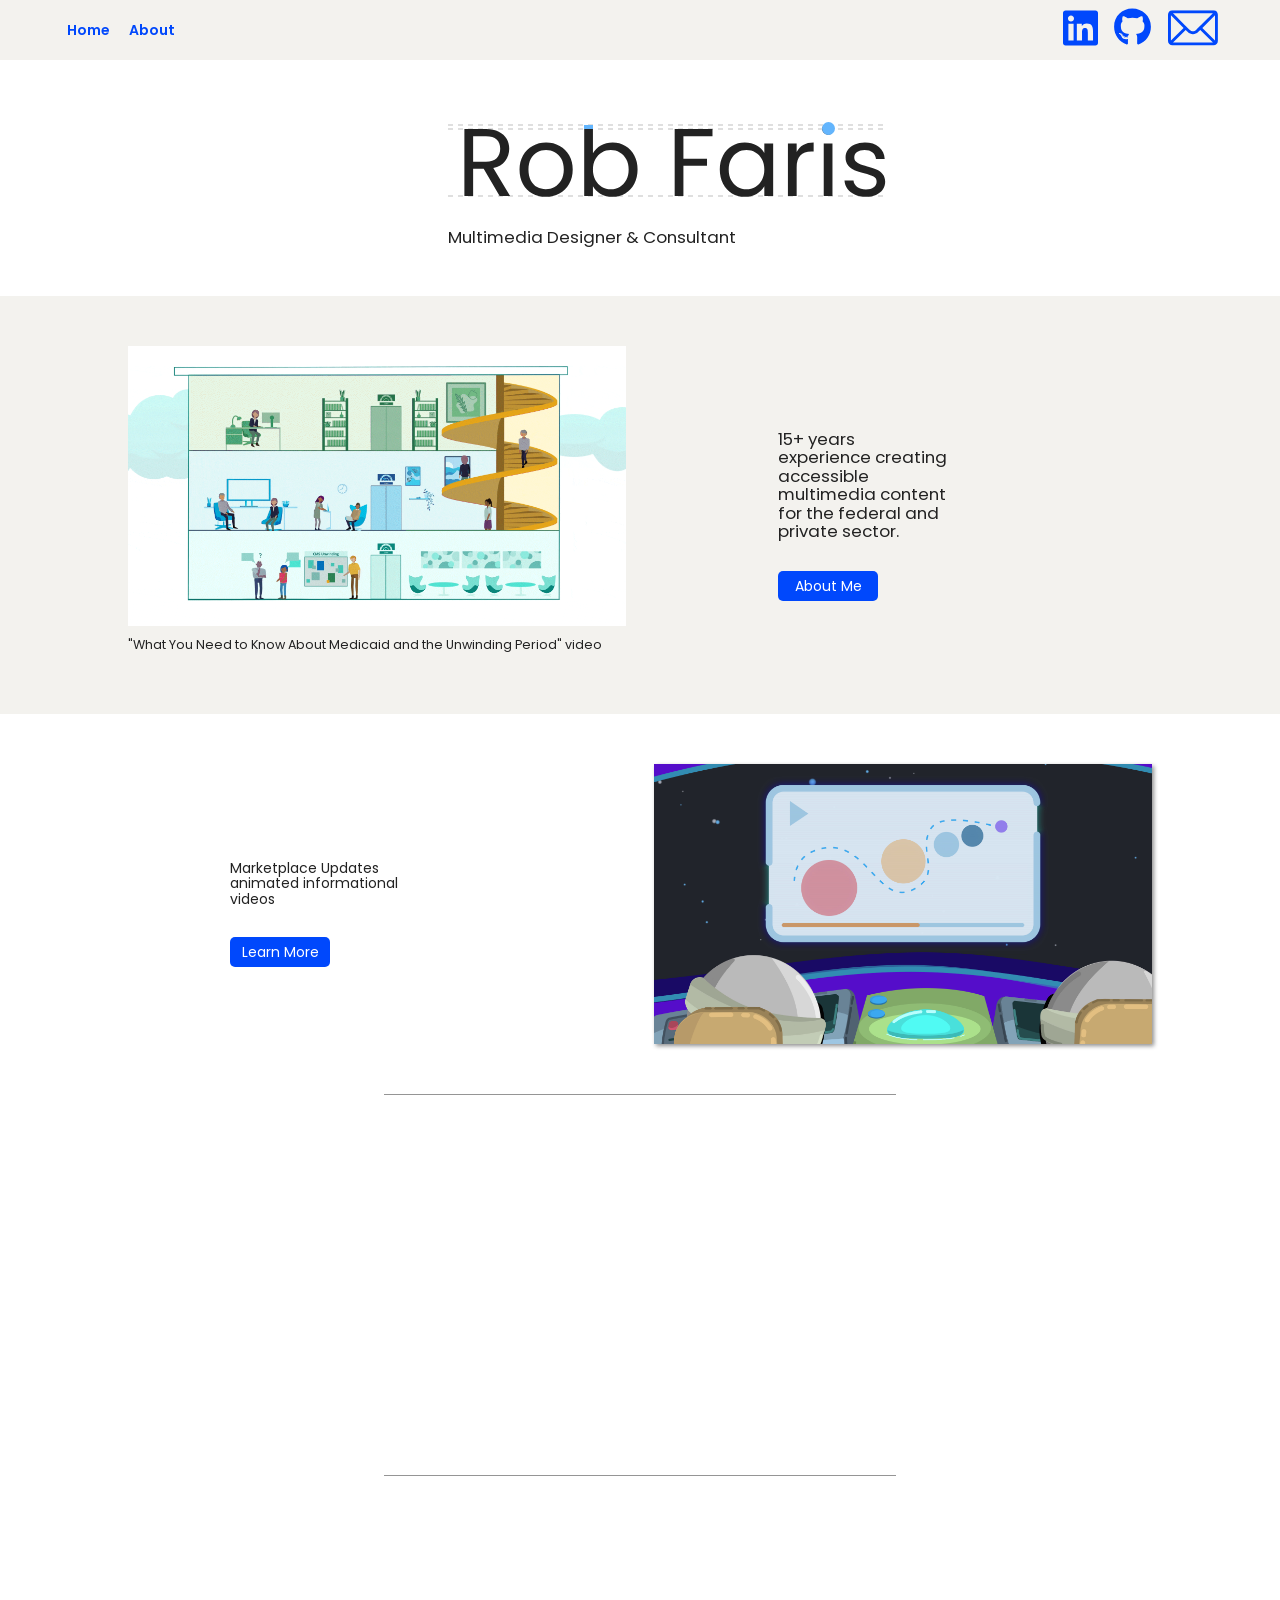
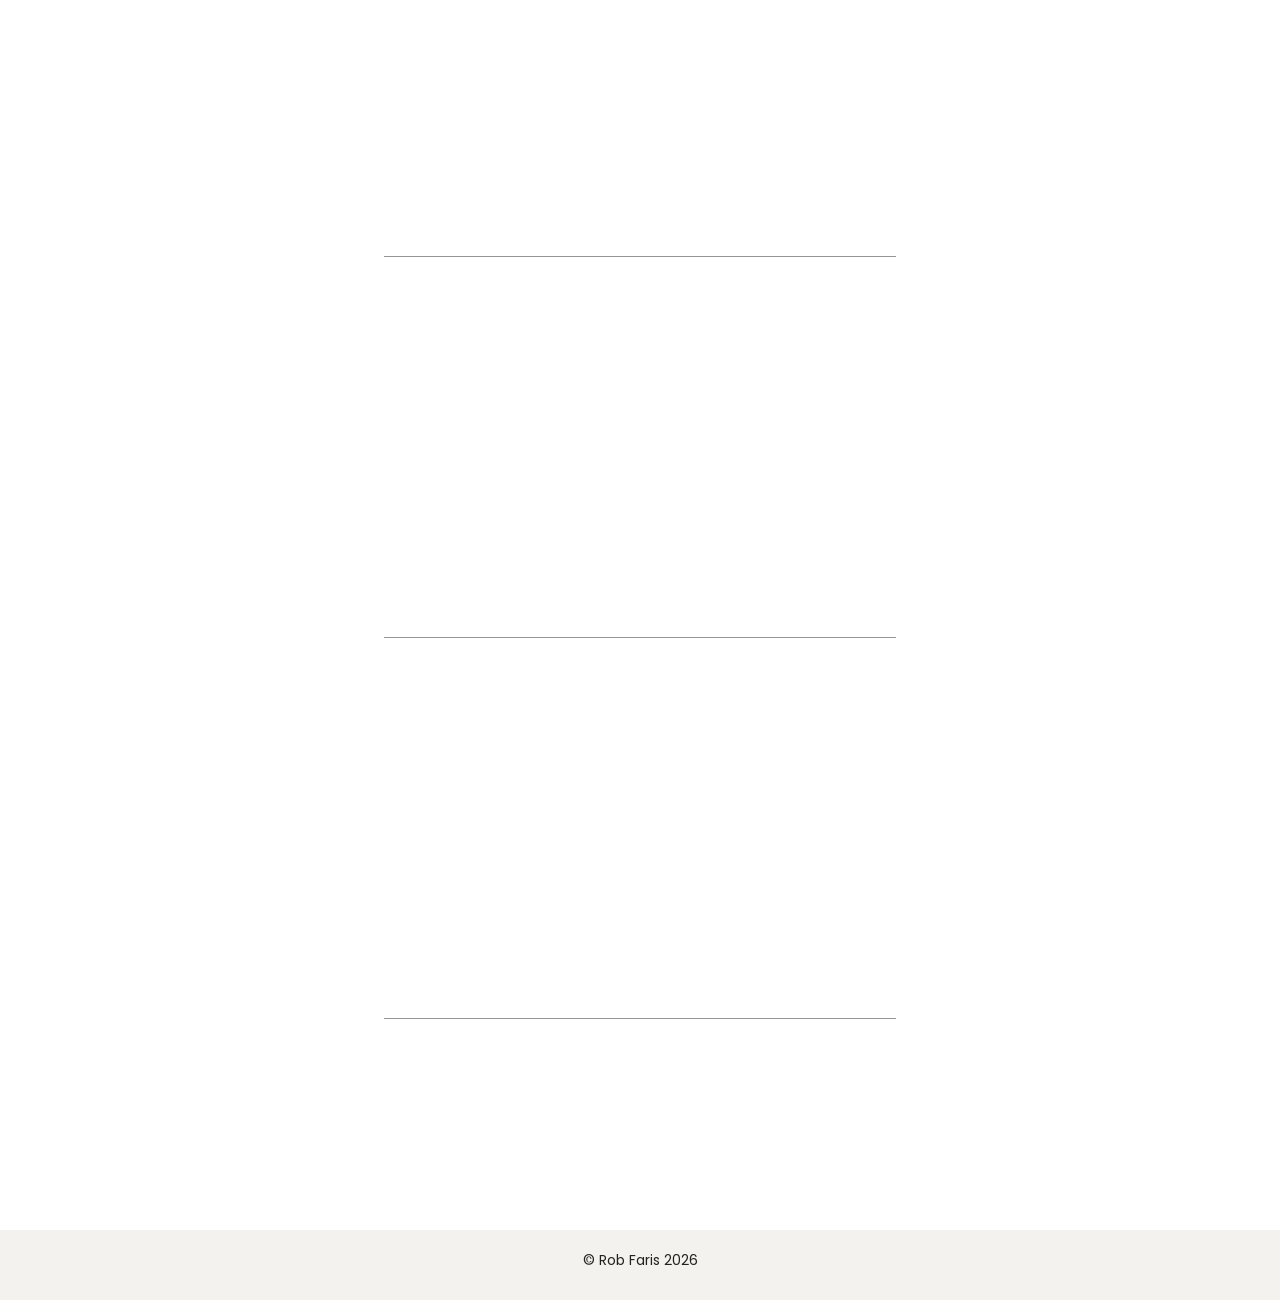
<file: index.html>
<!DOCTYPE html>
<html lang="en">
<head>
    <meta charset="UTF-8">
    <meta http-equiv="X-UA-Compatible" content="IE=edge">
    <meta name="viewport" content="width=device-width, initial-scale=1.0">
    <link rel="icon" href="assets/selfportrait.svg" sizes="any" type="image/svg+xml">
    <link rel="stylesheet" href="//fonts.googleapis.com/css?family=Poppins:300,400,600,700&amp;lang=en" />
     <!-- Latest compiled and minified CSS -->
    <link rel="stylesheet" href="https://maxcdn.bootstrapcdn.com/bootstrap/3.4.1/css/bootstrap.min.css">

    <!-- jQuery library -->
    <script src="https://ajax.googleapis.com/ajax/libs/jquery/3.7.1/jquery.min.js"></script>

    <!-- Latest compiled JavaScript -->
    <script src="https://maxcdn.bootstrapcdn.com/bootstrap/3.4.1/js/bootstrap.min.js"></script>

    <!-- Google tag (gtag.js) -->
    <!-- <script async src="https://www.googletagmanager.com/gtag/js?id=G-28LJF8GNLP"></script>
    <script>
    window.dataLayer = window.dataLayer || [];
    function gtag(){dataLayer.push(arguments);}
    gtag('js', new Date());

    gtag('config', 'G-28LJF8GNLP');
    </script> -->

    <!-- Site stylesheet -->
    <link rel="stylesheet" href="styles.css">
    <title>Rob Faris</title>
</head>
<body>
    <div class="header">
        <div class="header-left">
            <a href="/">Home</a>
            <a href="about.html">About</a>
        </div>
        <ul class="header-nav">
            <li><a href="https://www.linkedin.com/in/robfarisdesign"><svg xmlns="http://www.w3.org/2000/svg" height="40" width="35" viewBox="0 0 448 512"><!--!Font Awesome Free 6.5.1 by @fontawesome - https://fontawesome.com License - https://fontawesome.com/license/free Copyright 2023 Fonticons, Inc.--><path fill="#60ABE8" d="M416 32H31.9C14.3 32 0 46.5 0 64.3v383.4C0 465.5 14.3 480 31.9 480H416c17.6 0 32-14.5 32-32.3V64.3c0-17.8-14.4-32.3-32-32.3zM135.4 416H69V202.2h66.5V416zm-33.2-243c-21.3 0-38.5-17.3-38.5-38.5S80.9 96 102.2 96c21.2 0 38.5 17.3 38.5 38.5 0 21.3-17.2 38.5-38.5 38.5zm282.1 243h-66.4V312c0-24.8-.5-56.7-34.5-56.7-34.6 0-39.9 27-39.9 54.9V416h-66.4V202.2h63.7v29.2h.9c8.9-16.8 30.6-34.5 62.9-34.5 67.2 0 79.7 44.3 79.7 101.9V416z"/></svg></a></li>
            <li><a href="https://github.com/robfaris"><svg xmlns="http://www.w3.org/2000/svg" height="38" width="37" viewBox="0 0 496 512"><!--!Font Awesome Free 6.5.1 by @fontawesome - https://fontawesome.com License - https://fontawesome.com/license/free Copyright 2023 Fonticons, Inc.--><path fill="#60ABE8" d="M165.9 397.4c0 2-2.3 3.6-5.2 3.6-3.3 .3-5.6-1.3-5.6-3.6 0-2 2.3-3.6 5.2-3.6 3-.3 5.6 1.3 5.6 3.6zm-31.1-4.5c-.7 2 1.3 4.3 4.3 4.9 2.6 1 5.6 0 6.2-2s-1.3-4.3-4.3-5.2c-2.6-.7-5.5 .3-6.2 2.3zm44.2-1.7c-2.9 .7-4.9 2.6-4.6 4.9 .3 2 2.9 3.3 5.9 2.6 2.9-.7 4.9-2.6 4.6-4.6-.3-1.9-3-3.2-5.9-2.9zM244.8 8C106.1 8 0 113.3 0 252c0 110.9 69.8 205.8 169.5 239.2 12.8 2.3 17.3-5.6 17.3-12.1 0-6.2-.3-40.4-.3-61.4 0 0-70 15-84.7-29.8 0 0-11.4-29.1-27.8-36.6 0 0-22.9-15.7 1.6-15.4 0 0 24.9 2 38.6 25.8 21.9 38.6 58.6 27.5 72.9 20.9 2.3-16 8.8-27.1 16-33.7-55.9-6.2-112.3-14.3-112.3-110.5 0-27.5 7.6-41.3 23.6-58.9-2.6-6.5-11.1-33.3 2.6-67.9 20.9-6.5 69 27 69 27 20-5.6 41.5-8.5 62.8-8.5s42.8 2.9 62.8 8.5c0 0 48.1-33.6 69-27 13.7 34.7 5.2 61.4 2.6 67.9 16 17.7 25.8 31.5 25.8 58.9 0 96.5-58.9 104.2-114.8 110.5 9.2 7.9 17 22.9 17 46.4 0 33.7-.3 75.4-.3 83.6 0 6.5 4.6 14.4 17.3 12.1C428.2 457.8 496 362.9 496 252 496 113.3 383.5 8 244.8 8zM97.2 352.9c-1.3 1-1 3.3 .7 5.2 1.6 1.6 3.9 2.3 5.2 1 1.3-1 1-3.3-.7-5.2-1.6-1.6-3.9-2.3-5.2-1zm-10.8-8.1c-.7 1.3 .3 2.9 2.3 3.9 1.6 1 3.6 .7 4.3-.7 .7-1.3-.3-2.9-2.3-3.9-2-.6-3.6-.3-4.3 .7zm32.4 35.6c-1.6 1.3-1 4.3 1.3 6.2 2.3 2.3 5.2 2.6 6.5 1 1.3-1.3 .7-4.3-1.3-6.2-2.2-2.3-5.2-2.6-6.5-1zm-11.4-14.7c-1.6 1-1.6 3.6 0 5.9 1.6 2.3 4.3 3.3 5.6 2.3 1.6-1.3 1.6-3.9 0-6.2-1.4-2.3-4-3.3-5.6-2z"/></svg></a></li>
            <li><a href="mailto: robfarisdesign@gmail.com"><img src="assets/mail.svg" height="50" width ="50"></a>
        </ul>
    </div>
    <div class="top-bar tile">
        <div class="top-bar text">
            <img alt="Rob Faris" src="assets/RobFaris.svg">
            <h2>Multimedia Designer & Consultant</h2>
        </div>
    </div>
    <div class="demo-bar top-demo tile">
        <div id="gif-bar">
            <a alt="Youtube link to 2026 Demo Reel" href="https://youtu.be/st2Tjv4EuG8"><img src="assets/2023-04-28_Unwinding_003.gif" alt="Animation of employees working in a building with a billboard sign above saying 'Get coverage today!'"></a>
            <p id="caption">"What You Need to Know About Medicaid and the Unwinding Period" video</p>
        </div>
        <div class="demo-bar text">
            <h3 id="attractor">15+ years experience creating accessible multimedia content for the federal and private sector.</h3>
            <a href="about.html" class="button">About Me</a>
        </div>
    </div>
    <div class="demo-bar flex-reverse tile">
        <div class="demo-bar text">
            <h3>Marketplace Updates animated informational videos</h3>
            <a alt="Marketplace Updates animated informational videos" href="marketplace-updates-animated-informational-videos.html" class="button">Learn More</a>
        </div>
         <a href="marketplace-updates-animated-informational-videos.html"><img style="filter: drop-shadow(2px 2px 2px #8f8f8f);" src="assets/2023-08-16_MarketplaceUpdates_001.png" alt=""></a>
    </div>
    <hr>
    <div class="demo-bar tile">
        <a alt="Competitive Acquisition Ombudsman and Medical Beneficiary Ombudsman Reports to Congress for the Centers for Medicare and Medicaid Services (CMS)" href="reports-to-congress.html"><img style="filter: drop-shadow(2px 2px 2px #8f8f8f);" src="assets/design/CAOcover.png" alt=""></a>
        <div class="demo-bar text">
            <h3>Competitive Acquisition Ombudsman and Medical Beneficiary Ombudsman Reports to Congress for the Centers for Medicare and Medicaid Services (CMS)</h3>
            <a alt="Competitive Acquisition Ombudsman and Medical Beneficiary Ombudsman Reports to Congress for the Centers for Medicare and Medicaid Services (CMS)" href="reports-to-congress.html" class="button">Learn More</a>
        </div>
    </div>
    <hr>
    <div class="demo-bar flex-reverse tile">
        <div class="demo-bar text">
            <h3>Duty First Consulting, LLC Website Redesign</h3>
            <a alt="Duty First Consulting, LLC Website Redesign" href="duty-first-website.html" class="button">Learn More</a>
        </div>
        <a alt="Duty First Consulting, LLC Website Redesign" href="duty-first-website.html"><img style="filter: drop-shadow(2px 2px 2px #8f8f8f);" src="assets/design/DFC01.png" alt=""></a>
    </div>
    <hr>
    <div class="demo-bar tile">
        <a alt="FAQs for Marketplace Agents & Brokers Website" href="faqs-website.html"><img style="filter: drop-shadow(2px 2px 2px #8f8f8f);" src="assets/design/ABsite.png" alt=""></a>
        <div class="demo-bar text">
            <h3>FAQs for Marketplace Agents & Brokers Website</h3>
            <a alt="FAQs for Marketplace Agents & Brokers Website" href="faqs-website.html" class="button">Learn More</a>
        </div>
    </div>
    <hr>
    <div class="demo-bar flex-reverse tile">
        <div class="demo-bar text">
            <h3>CMS Health Insurance Marketplace eLearning Training</h3>
            <a alt="CMS Health Insurance Marketplace eLearning Training" href="elearning-marketplace.html" class="button">Learn More</a>
        </div>
        <a alt="CMS Health Insurance Marketplace eLearning Training" href="elearning-marketplace.html"><img style="filter: drop-shadow(2px 2px 2px #8f8f8f);" src="assets/design/CaptivateCover.png" alt=""></a>
    </div>
    <hr>
    <h2 class="contact tile">For more information, get in touch.</h2>
    <div class="button-bar tile">
        <div class="button-bar btn">
            <div id="email-icon" style="cursor: pointer;" onclick="window.location='mailto: robfarisdesign@gmail.com';">
                <img src="assets/mail.svg" height="80" width ="80">            
            </div>
            <div id="linkedn-circle" style="cursor: pointer;" onclick="window.location='https://www.linkedin.com/in/robfarisdesign';">
                <svg xmlns="http://www.w3.org/2000/svg" height="75" width="65.5" viewBox="0 0 448 512"><!--!Font Awesome Free 6.5.1 by @fontawesome - https://fontawesome.com License - https://fontawesome.com/license/free Copyright 2023 Fonticons, Inc.--><path fill="#60ABE8" d="M416 32H31.9C14.3 32 0 46.5 0 64.3v383.4C0 465.5 14.3 480 31.9 480H416c17.6 0 32-14.5 32-32.3V64.3c0-17.8-14.4-32.3-32-32.3zM135.4 416H69V202.2h66.5V416zm-33.2-243c-21.3 0-38.5-17.3-38.5-38.5S80.9 96 102.2 96c21.2 0 38.5 17.3 38.5 38.5 0 21.3-17.2 38.5-38.5 38.5zm282.1 243h-66.4V312c0-24.8-.5-56.7-34.5-56.7-34.6 0-39.9 27-39.9 54.9V416h-66.4V202.2h63.7v29.2h.9c8.9-16.8 30.6-34.5 62.9-34.5 67.2 0 79.7 44.3 79.7 101.9V416z"/></svg>
            </div>
        </div>
    </div>
    <div class="footer">
        <p>© Rob Faris 2026</p>
    </div>

</body>
<script>
    let elementsArray = document.querySelectorAll(".tile");
    window.addEventListener('scroll', fadeIn ); 
    function fadeIn() {
        for (var i = 0; i < elementsArray.length; i++) {
            var elem = elementsArray[i]
            var distInView = elem.getBoundingClientRect().top - window.innerHeight + 20;
            if (distInView < 0) {
                elem.classList.add("inview");
            } else {
                elem.classList.remove("inview");
            }
        }
    }
    fadeIn()
</script>
</html>
</file>
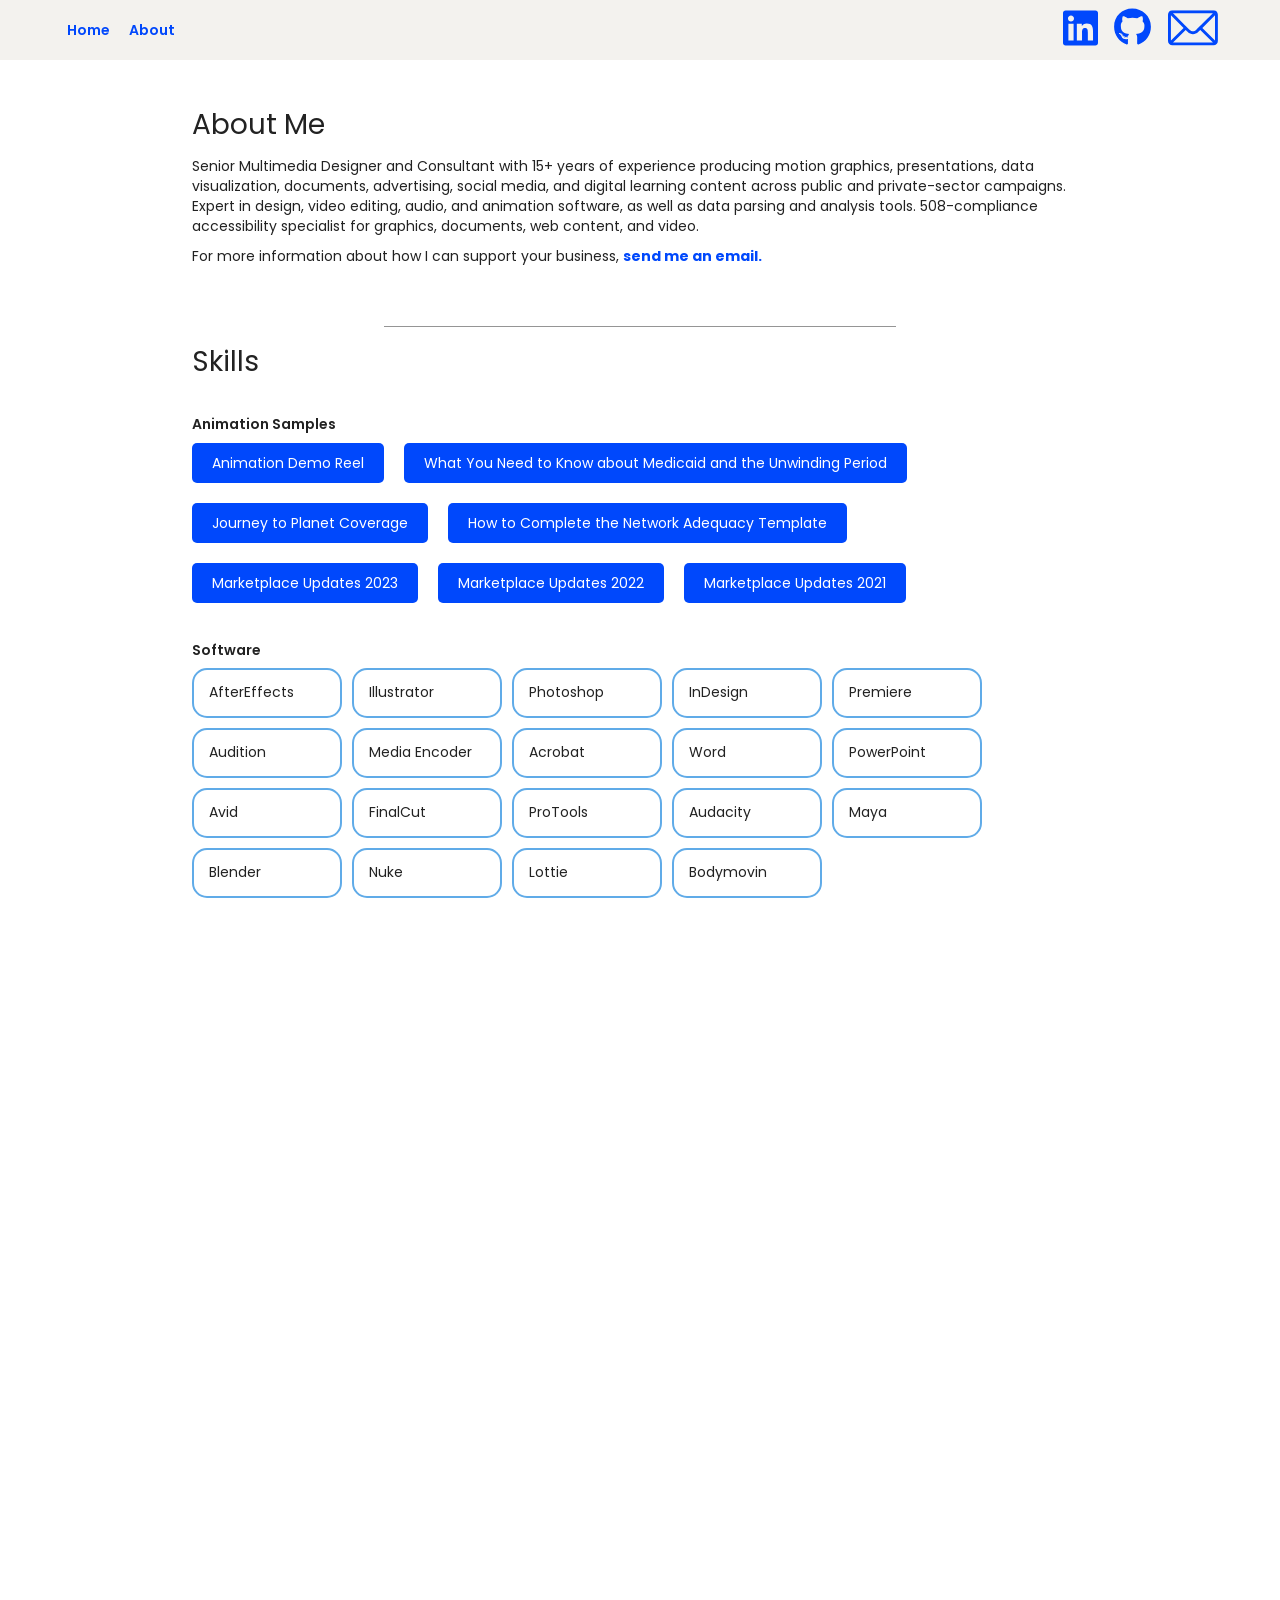
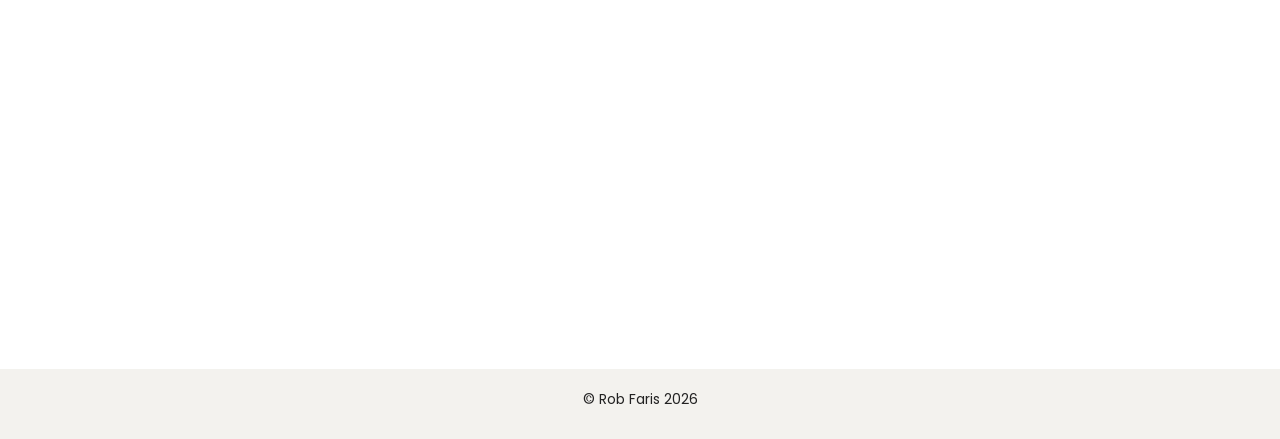
<file: about.html>
<!DOCTYPE html>
<html lang="en">
<head>
    <meta charset="UTF-8">
    <meta http-equiv="X-UA-Compatible" content="IE=edge">
    <meta name="viewport" content="width=device-width, initial-scale=1.0">
    <link rel="icon" href="assets/selfportrait.svg" sizes="any" type="image/svg+xml">
    <link rel="stylesheet" href="//fonts.googleapis.com/css?family=Poppins:300,400,600,700&amp;lang=en" />
     <!-- Latest compiled and minified CSS -->
    <link rel="stylesheet" href="https://maxcdn.bootstrapcdn.com/bootstrap/3.4.1/css/bootstrap.min.css">

    <!-- jQuery library -->
    <script src="https://ajax.googleapis.com/ajax/libs/jquery/3.7.1/jquery.min.js"></script>

    <!-- Latest compiled JavaScript -->
    <script src="https://maxcdn.bootstrapcdn.com/bootstrap/3.4.1/js/bootstrap.min.js"></script>

    <!-- Google tag (gtag.js) -->
    <!-- <script async src="https://www.googletagmanager.com/gtag/js?id=G-28LJF8GNLP"></script>
    <script>
    window.dataLayer = window.dataLayer || [];
    function gtag(){dataLayer.push(arguments);}
    gtag('js', new Date());

    gtag('config', 'G-28LJF8GNLP');
    </script> -->

    <!-- Site stylesheet -->
    <link rel="stylesheet" href="styles.css">
    <title>Rob Faris</title>
</head>
<body>
    <div class="header">
        <div class="header-left">
            <a href="/">Home</a>
            <a href="about.html">About</a>
        </div>
        <ul class="header-nav">
            <li><a href="https://www.linkedin.com/in/robfarisdesign"><svg xmlns="http://www.w3.org/2000/svg" height="40" width="35" viewBox="0 0 448 512"><!--!Font Awesome Free 6.5.1 by @fontawesome - https://fontawesome.com License - https://fontawesome.com/license/free Copyright 2023 Fonticons, Inc.--><path fill="#60ABE8" d="M416 32H31.9C14.3 32 0 46.5 0 64.3v383.4C0 465.5 14.3 480 31.9 480H416c17.6 0 32-14.5 32-32.3V64.3c0-17.8-14.4-32.3-32-32.3zM135.4 416H69V202.2h66.5V416zm-33.2-243c-21.3 0-38.5-17.3-38.5-38.5S80.9 96 102.2 96c21.2 0 38.5 17.3 38.5 38.5 0 21.3-17.2 38.5-38.5 38.5zm282.1 243h-66.4V312c0-24.8-.5-56.7-34.5-56.7-34.6 0-39.9 27-39.9 54.9V416h-66.4V202.2h63.7v29.2h.9c8.9-16.8 30.6-34.5 62.9-34.5 67.2 0 79.7 44.3 79.7 101.9V416z"/></svg></a></li>
            <li><a href="https://github.com/robfaris"><svg xmlns="http://www.w3.org/2000/svg" height="38" width="37" viewBox="0 0 496 512"><!--!Font Awesome Free 6.5.1 by @fontawesome - https://fontawesome.com License - https://fontawesome.com/license/free Copyright 2023 Fonticons, Inc.--><path fill="#60ABE8" d="M165.9 397.4c0 2-2.3 3.6-5.2 3.6-3.3 .3-5.6-1.3-5.6-3.6 0-2 2.3-3.6 5.2-3.6 3-.3 5.6 1.3 5.6 3.6zm-31.1-4.5c-.7 2 1.3 4.3 4.3 4.9 2.6 1 5.6 0 6.2-2s-1.3-4.3-4.3-5.2c-2.6-.7-5.5 .3-6.2 2.3zm44.2-1.7c-2.9 .7-4.9 2.6-4.6 4.9 .3 2 2.9 3.3 5.9 2.6 2.9-.7 4.9-2.6 4.6-4.6-.3-1.9-3-3.2-5.9-2.9zM244.8 8C106.1 8 0 113.3 0 252c0 110.9 69.8 205.8 169.5 239.2 12.8 2.3 17.3-5.6 17.3-12.1 0-6.2-.3-40.4-.3-61.4 0 0-70 15-84.7-29.8 0 0-11.4-29.1-27.8-36.6 0 0-22.9-15.7 1.6-15.4 0 0 24.9 2 38.6 25.8 21.9 38.6 58.6 27.5 72.9 20.9 2.3-16 8.8-27.1 16-33.7-55.9-6.2-112.3-14.3-112.3-110.5 0-27.5 7.6-41.3 23.6-58.9-2.6-6.5-11.1-33.3 2.6-67.9 20.9-6.5 69 27 69 27 20-5.6 41.5-8.5 62.8-8.5s42.8 2.9 62.8 8.5c0 0 48.1-33.6 69-27 13.7 34.7 5.2 61.4 2.6 67.9 16 17.7 25.8 31.5 25.8 58.9 0 96.5-58.9 104.2-114.8 110.5 9.2 7.9 17 22.9 17 46.4 0 33.7-.3 75.4-.3 83.6 0 6.5 4.6 14.4 17.3 12.1C428.2 457.8 496 362.9 496 252 496 113.3 383.5 8 244.8 8zM97.2 352.9c-1.3 1-1 3.3 .7 5.2 1.6 1.6 3.9 2.3 5.2 1 1.3-1 1-3.3-.7-5.2-1.6-1.6-3.9-2.3-5.2-1zm-10.8-8.1c-.7 1.3 .3 2.9 2.3 3.9 1.6 1 3.6 .7 4.3-.7 .7-1.3-.3-2.9-2.3-3.9-2-.6-3.6-.3-4.3 .7zm32.4 35.6c-1.6 1.3-1 4.3 1.3 6.2 2.3 2.3 5.2 2.6 6.5 1 1.3-1.3 .7-4.3-1.3-6.2-2.2-2.3-5.2-2.6-6.5-1zm-11.4-14.7c-1.6 1-1.6 3.6 0 5.9 1.6 2.3 4.3 3.3 5.6 2.3 1.6-1.3 1.6-3.9 0-6.2-1.4-2.3-4-3.3-5.6-2z"/></svg></a></li>
            <li><a href="mailto: robfarisdesign@gmail.com"><img src="assets/mail.svg" height="50" width ="50"></a>
        </ul>
    </div>
    <div class="subpage-title tile">
        <h1>About Me</h1>
        <p>Senior Multimedia Designer and Consultant with 15+ years of experience producing motion graphics, presentations, data visualization, documents, advertising, social media, and digital learning
        content across public and private-sector campaigns. Expert in design, video editing, audio, and animation software, as well as data parsing and analysis tools.  508-compliance accessibility specialist for graphics, documents, web content, and video.</p>
        <p>For more information about how I can support your business, <strong><a alt="Link to email Rob Faris" href="mailto: robfarisdesign@gmail.com">send me an email.</a></strong></p>
    </div>
    <hr>
    <h2 class="section-header tile">Skills</h2>
    <div class="info-bar">
        <h3 class="tile">Animation Samples</h3>  
        <div class="tile" id="video-portfolio">
            <a class="button" href="https://youtu.be/st2Tjv4EuG8">Animation Demo Reel</a>
            <a class="button" href="https://www.youtube.com/watch?v=9Ip6v_rvmNM">What You Need to Know about Medicaid and the Unwinding Period</a>
            <a class="button" href="https://youtu.be/AItjL81KFBo">Journey to Planet Coverage</a>
            <a class="button" href="https://youtu.be/dh9LeoXgPsk?si=H3GEaFrh8JzuZWyQ">How to Complete the Network Adequacy Template</a>
            <a class="button" href="https://youtu.be/e7QUleYYV8A">Marketplace Updates 2023</a>
            <a class="button" href="https://youtu.be/RpaE-vSzNgc">Marketplace Updates 2022</a>
            <a class="button" href="https://youtu.be/a4EX0-kD7Uk">Marketplace Updates 2021</a>
        </div>  
    <div class="info-bar-blue tile">
        <h3>Software</h3>
        <div class="info-bar-blocks blue">
                <p>AfterEffects</p>
                <p>Illustrator</p>
                <p>Photoshop</p>
                <p>InDesign</p>
                <p>Premiere</p>
                <p>Audition</p>
                <p>Media Encoder</p>
                <p>Acrobat</p>
                <p>Word</p>
                <p>PowerPoint</p>
                <p>Avid</p>
                <p>FinalCut</p>
                <p>ProTools</p>
                <p>Audacity</p>
                <p>Maya</p>
                <p>Blender</p>
                <p>Nuke</p>
                <p>Lottie</p>
                <p>Bodymovin</p>
        </div>
    </div>
        <div class="info-bar-orange tile">
            <h3>Web Design and Development</h3>
            <div class="info-bar-blocks orange">
                <p>Wordpress</p>
                <p>Figma</p>
                <p>Confluence</p>
                <p>Articulate</p>
                <p>Captivate</p>
                <p>API Integration</p>
                <p>LMS Integration</p>
                <p>SCORM 1.3</p>
                <p>HTML/CSS/PHP</p>
                <p>Javascript</p>
                <p>Django</p>
                <p>Ruby/Rails</p>
            </div>
        </div>
        <div class="info-bar-blue tile">
            <h3>Data Visualization and Analysis</h3>
            <div class="info-bar-blocks blue">
                <p>Dashboards</p>
                <p>Automation</p>
                <p>Data cleaning</p>
                <p>Python</p>
                <p>Pandas</p>
                <p>Excel</p>
                <p>VBA</p>
                <p>SQL</p>
                <p>Tableau</p>
                <p>Google Sheets</p>
                <p>AppScript</p>
                <p>Google Analytics</p>
            </div>
        </div>
        <div class="info-bar-orange modular tile">
            <h3>Experience</h3>
            <div class="experience-list">
                <p>Project Management and Coordination</p>
                <p>Level 5 Public Trust Clearance</p>
                <p>Instructional Design Theory (ADDIE, Bloom's Taxonomy)</p>
                <p>Video Captioning and Subtitling</p>
                <p>Voiceover Narration</p>
                <p>Section 508-Compliance and Accessibility Support</p>
            </div>
        </div>
    </div>
    <h2 class="contact tile">For more information, get in touch.</h2>
    <div class="button-bar tile">
        <div class="button-bar btn">
            <div id="email-icon" style="cursor: pointer;" onclick="window.location='mailto: robfarisdesign@gmail.com';">
                <img src="assets/mail.svg" height="80" width ="80">            
            </div>
            <div id="linkedn-circle" style="cursor: pointer;" onclick="window.location='https://www.linkedin.com/in/robfarisdesign';">
                <svg xmlns="http://www.w3.org/2000/svg" height="75" width="65.5" viewBox="0 0 448 512"><!--!Font Awesome Free 6.5.1 by @fontawesome - https://fontawesome.com License - https://fontawesome.com/license/free Copyright 2023 Fonticons, Inc.--><path fill="#60ABE8" d="M416 32H31.9C14.3 32 0 46.5 0 64.3v383.4C0 465.5 14.3 480 31.9 480H416c17.6 0 32-14.5 32-32.3V64.3c0-17.8-14.4-32.3-32-32.3zM135.4 416H69V202.2h66.5V416zm-33.2-243c-21.3 0-38.5-17.3-38.5-38.5S80.9 96 102.2 96c21.2 0 38.5 17.3 38.5 38.5 0 21.3-17.2 38.5-38.5 38.5zm282.1 243h-66.4V312c0-24.8-.5-56.7-34.5-56.7-34.6 0-39.9 27-39.9 54.9V416h-66.4V202.2h63.7v29.2h.9c8.9-16.8 30.6-34.5 62.9-34.5 67.2 0 79.7 44.3 79.7 101.9V416z"/></svg>
            </div>
        </div>
    </div>
    <div class="footer">
        <p>© Rob Faris 2026</p>
    </div>

</body>
<script>
    let elementsArray = document.querySelectorAll(".tile");
    window.addEventListener('scroll', fadeIn ); 
    function fadeIn() {
        for (var i = 0; i < elementsArray.length; i++) {
            var elem = elementsArray[i]
            var distInView = elem.getBoundingClientRect().top - window.innerHeight + 20;
            if (distInView < 0) {
                elem.classList.add("inview");
            } else {
                elem.classList.remove("inview");
            }
        }
    }
    fadeIn()
</script>
</html>
</file>
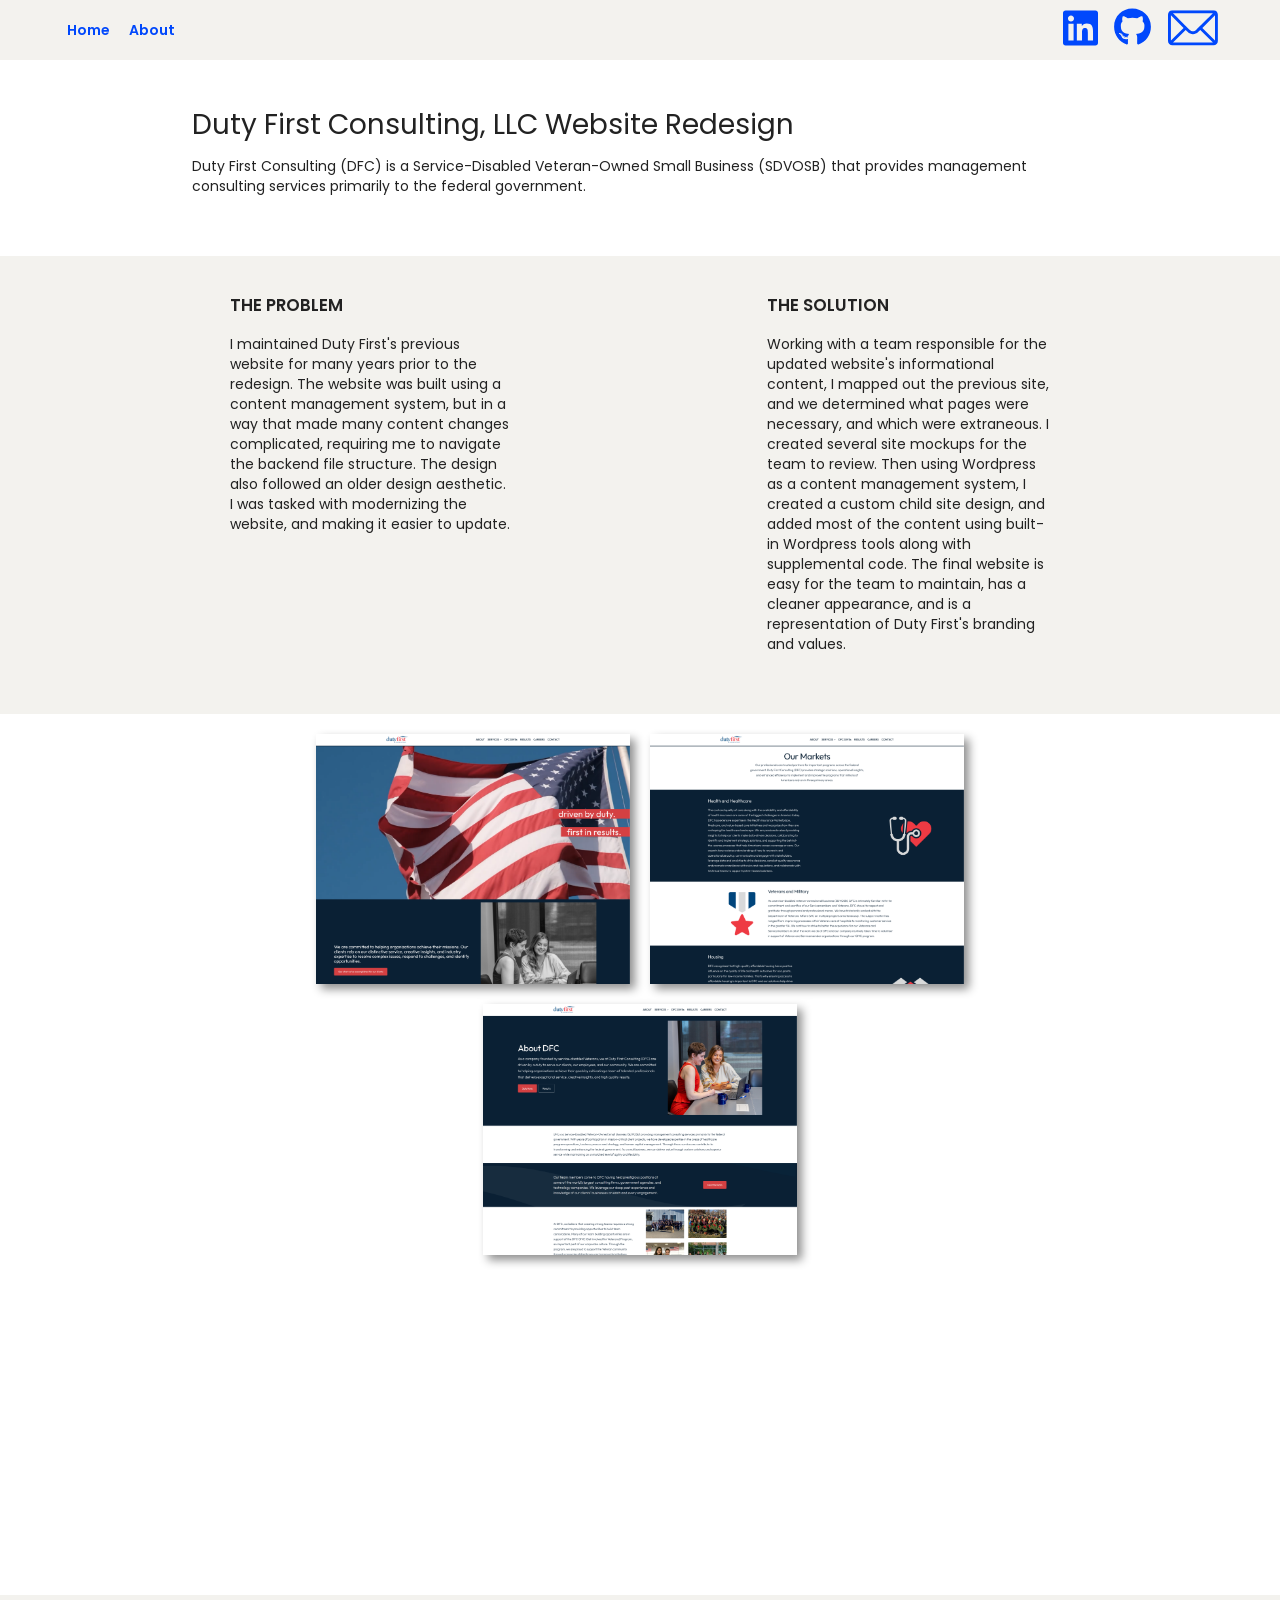
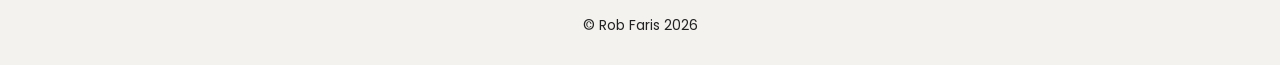
<file: duty-first-website.html>
<!DOCTYPE html>
<html lang="en">
<head>
    <meta charset="UTF-8">
    <meta http-equiv="X-UA-Compatible" content="IE=edge">
    <meta name="viewport" content="width=device-width, initial-scale=1.0">
    <link rel="icon" href="assets/selfportrait.svg" sizes="any" type="image/svg+xml">
    <link rel="stylesheet" href="//fonts.googleapis.com/css?family=Poppins:300,400,600,700&amp;lang=en" />
     <!-- Latest compiled and minified CSS -->
    <link rel="stylesheet" href="https://maxcdn.bootstrapcdn.com/bootstrap/3.4.1/css/bootstrap.min.css">

    <!-- jQuery library -->
    <script src="https://ajax.googleapis.com/ajax/libs/jquery/3.7.1/jquery.min.js"></script>

    <!-- Latest compiled JavaScript -->
    <script src="https://maxcdn.bootstrapcdn.com/bootstrap/3.4.1/js/bootstrap.min.js"></script>

    <!-- Google tag (gtag.js)
    <script async src="https://www.googletagmanager.com/gtag/js?id=G-28LJF8GNLP"></script>
    <script>
    window.dataLayer = window.dataLayer || [];
    function gtag(){dataLayer.push(arguments);}
    gtag('js', new Date());

    gtag('config', 'G-28LJF8GNLP');
    </script> -->

    <!-- Site stylesheet -->
    <link rel="stylesheet" href="styles.css">
    <title>Rob Faris</title>
</head>
<body>
    <div class="header">
        <div class="header-left">
            <a href="/">Home</a>
            <a href="about.html">About</a>
        </div>
        <ul class="header-nav">
            <li><a href="https://www.linkedin.com/in/robfarisdesign"><svg xmlns="http://www.w3.org/2000/svg" height="40" width="35" viewBox="0 0 448 512"><!--!Font Awesome Free 6.5.1 by @fontawesome - https://fontawesome.com License - https://fontawesome.com/license/free Copyright 2023 Fonticons, Inc.--><path fill="#60ABE8" d="M416 32H31.9C14.3 32 0 46.5 0 64.3v383.4C0 465.5 14.3 480 31.9 480H416c17.6 0 32-14.5 32-32.3V64.3c0-17.8-14.4-32.3-32-32.3zM135.4 416H69V202.2h66.5V416zm-33.2-243c-21.3 0-38.5-17.3-38.5-38.5S80.9 96 102.2 96c21.2 0 38.5 17.3 38.5 38.5 0 21.3-17.2 38.5-38.5 38.5zm282.1 243h-66.4V312c0-24.8-.5-56.7-34.5-56.7-34.6 0-39.9 27-39.9 54.9V416h-66.4V202.2h63.7v29.2h.9c8.9-16.8 30.6-34.5 62.9-34.5 67.2 0 79.7 44.3 79.7 101.9V416z"/></svg></a></li>
            <li><a href="https://github.com/robfaris"><svg xmlns="http://www.w3.org/2000/svg" height="38" width="37" viewBox="0 0 496 512"><!--!Font Awesome Free 6.5.1 by @fontawesome - https://fontawesome.com License - https://fontawesome.com/license/free Copyright 2023 Fonticons, Inc.--><path fill="#60ABE8" d="M165.9 397.4c0 2-2.3 3.6-5.2 3.6-3.3 .3-5.6-1.3-5.6-3.6 0-2 2.3-3.6 5.2-3.6 3-.3 5.6 1.3 5.6 3.6zm-31.1-4.5c-.7 2 1.3 4.3 4.3 4.9 2.6 1 5.6 0 6.2-2s-1.3-4.3-4.3-5.2c-2.6-.7-5.5 .3-6.2 2.3zm44.2-1.7c-2.9 .7-4.9 2.6-4.6 4.9 .3 2 2.9 3.3 5.9 2.6 2.9-.7 4.9-2.6 4.6-4.6-.3-1.9-3-3.2-5.9-2.9zM244.8 8C106.1 8 0 113.3 0 252c0 110.9 69.8 205.8 169.5 239.2 12.8 2.3 17.3-5.6 17.3-12.1 0-6.2-.3-40.4-.3-61.4 0 0-70 15-84.7-29.8 0 0-11.4-29.1-27.8-36.6 0 0-22.9-15.7 1.6-15.4 0 0 24.9 2 38.6 25.8 21.9 38.6 58.6 27.5 72.9 20.9 2.3-16 8.8-27.1 16-33.7-55.9-6.2-112.3-14.3-112.3-110.5 0-27.5 7.6-41.3 23.6-58.9-2.6-6.5-11.1-33.3 2.6-67.9 20.9-6.5 69 27 69 27 20-5.6 41.5-8.5 62.8-8.5s42.8 2.9 62.8 8.5c0 0 48.1-33.6 69-27 13.7 34.7 5.2 61.4 2.6 67.9 16 17.7 25.8 31.5 25.8 58.9 0 96.5-58.9 104.2-114.8 110.5 9.2 7.9 17 22.9 17 46.4 0 33.7-.3 75.4-.3 83.6 0 6.5 4.6 14.4 17.3 12.1C428.2 457.8 496 362.9 496 252 496 113.3 383.5 8 244.8 8zM97.2 352.9c-1.3 1-1 3.3 .7 5.2 1.6 1.6 3.9 2.3 5.2 1 1.3-1 1-3.3-.7-5.2-1.6-1.6-3.9-2.3-5.2-1zm-10.8-8.1c-.7 1.3 .3 2.9 2.3 3.9 1.6 1 3.6 .7 4.3-.7 .7-1.3-.3-2.9-2.3-3.9-2-.6-3.6-.3-4.3 .7zm32.4 35.6c-1.6 1.3-1 4.3 1.3 6.2 2.3 2.3 5.2 2.6 6.5 1 1.3-1.3 .7-4.3-1.3-6.2-2.2-2.3-5.2-2.6-6.5-1zm-11.4-14.7c-1.6 1-1.6 3.6 0 5.9 1.6 2.3 4.3 3.3 5.6 2.3 1.6-1.3 1.6-3.9 0-6.2-1.4-2.3-4-3.3-5.6-2z"/></svg></a></li>
            <li><a href="mailto: robfarisdesign@gmail.com"><img src="assets/mail.svg" height="50" width ="50"></a>
        </ul>
    </div>
    <div class="subpage-title tile">
        <h1>Duty First Consulting, LLC Website Redesign</h1>
        <p>Duty First Consulting (DFC) is a Service-Disabled Veteran-Owned Small Business (SDVOSB) that provides management consulting services primarily to the federal government.</p>
    </div>
    <div class="subpage-bar subpage-demo tile">
        <div class="subpage-bar text">
            <h2>The Problem</h2>
            <p>I maintained Duty First's previous website for many years prior to the redesign.  The website was built using a content management system, but in a way that made many content changes complicated, requiring me to navigate the backend file structure.  The design also followed an older design aesthetic.  I was tasked with modernizing the website, and making it easier to update.</p>
        </div>
        <div class="subpage-bar text">
            <h2>The Solution</h2>
            <p>Working with a team responsible for the updated website's informational content, I mapped out the previous site, and we determined what pages were necessary, and which were extraneous.  I created several site mockups for the team to review.  Then using Wordpress as a content management system, I created a custom child site design, and added most of the content using built-in Wordpress tools along with supplemental code.  The final website is easy for the team to maintain, has a cleaner appearance, and is a representation of Duty First's branding and values.</p>
            </p>
        </div>
    </div>
   <div class="videobox tile" id="graphicsbox">
      <div class="video-box thumbnails" id="graphics">
          <img src="assets/design/DFC_001.png" style="cursor: pointer;" onclick="window.location='https://www.agentbrokerfaq.cms.gov/s';">
          <img src="assets/design/DFC_003.png" style="cursor: pointer;" onclick="window.location='https://www.agentbrokerfaq.cms.gov/s';">
          <img src="assets/design/DFC_002.png" style="cursor: pointer;" onclick="window.location='https://www.agentbrokerfaq.cms.gov/s';">
        </div>
    </div>
    <h2 class="contact tile">For more information, get in touch.</h2>
    <div class="button-bar tile">
        <div class="button-bar btn">
            <div id="email-icon" style="cursor: pointer;" onclick="window.location='mailto: robfarisdesign@gmail.com';">
                <img src="assets/mail.svg" height="80" width ="80">            
            </div>
            <div id="linkedn-circle" style="cursor: pointer;" onclick="window.location='https://www.linkedin.com/in/robfarisdesign';">
                <svg xmlns="http://www.w3.org/2000/svg" height="75" width="65.5" viewBox="0 0 448 512"><!--!Font Awesome Free 6.5.1 by @fontawesome - https://fontawesome.com License - https://fontawesome.com/license/free Copyright 2023 Fonticons, Inc.--><path fill="#60ABE8" d="M416 32H31.9C14.3 32 0 46.5 0 64.3v383.4C0 465.5 14.3 480 31.9 480H416c17.6 0 32-14.5 32-32.3V64.3c0-17.8-14.4-32.3-32-32.3zM135.4 416H69V202.2h66.5V416zm-33.2-243c-21.3 0-38.5-17.3-38.5-38.5S80.9 96 102.2 96c21.2 0 38.5 17.3 38.5 38.5 0 21.3-17.2 38.5-38.5 38.5zm282.1 243h-66.4V312c0-24.8-.5-56.7-34.5-56.7-34.6 0-39.9 27-39.9 54.9V416h-66.4V202.2h63.7v29.2h.9c8.9-16.8 30.6-34.5 62.9-34.5 67.2 0 79.7 44.3 79.7 101.9V416z"/></svg>
            </div>
        </div>
    </div>
    <div class="footer">
        <p>© Rob Faris 2026</p>
    </div>

</body>
<script>
    let elementsArray = document.querySelectorAll(".tile");
    window.addEventListener('scroll', fadeIn ); 
    function fadeIn() {
        for (var i = 0; i < elementsArray.length; i++) {
            var elem = elementsArray[i]
            var distInView = elem.getBoundingClientRect().top - window.innerHeight + 20;
            if (distInView < 0) {
                elem.classList.add("inview");
            } else {
                elem.classList.remove("inview");
            }
        }
    }
    fadeIn()
</script>
</html>
</file>
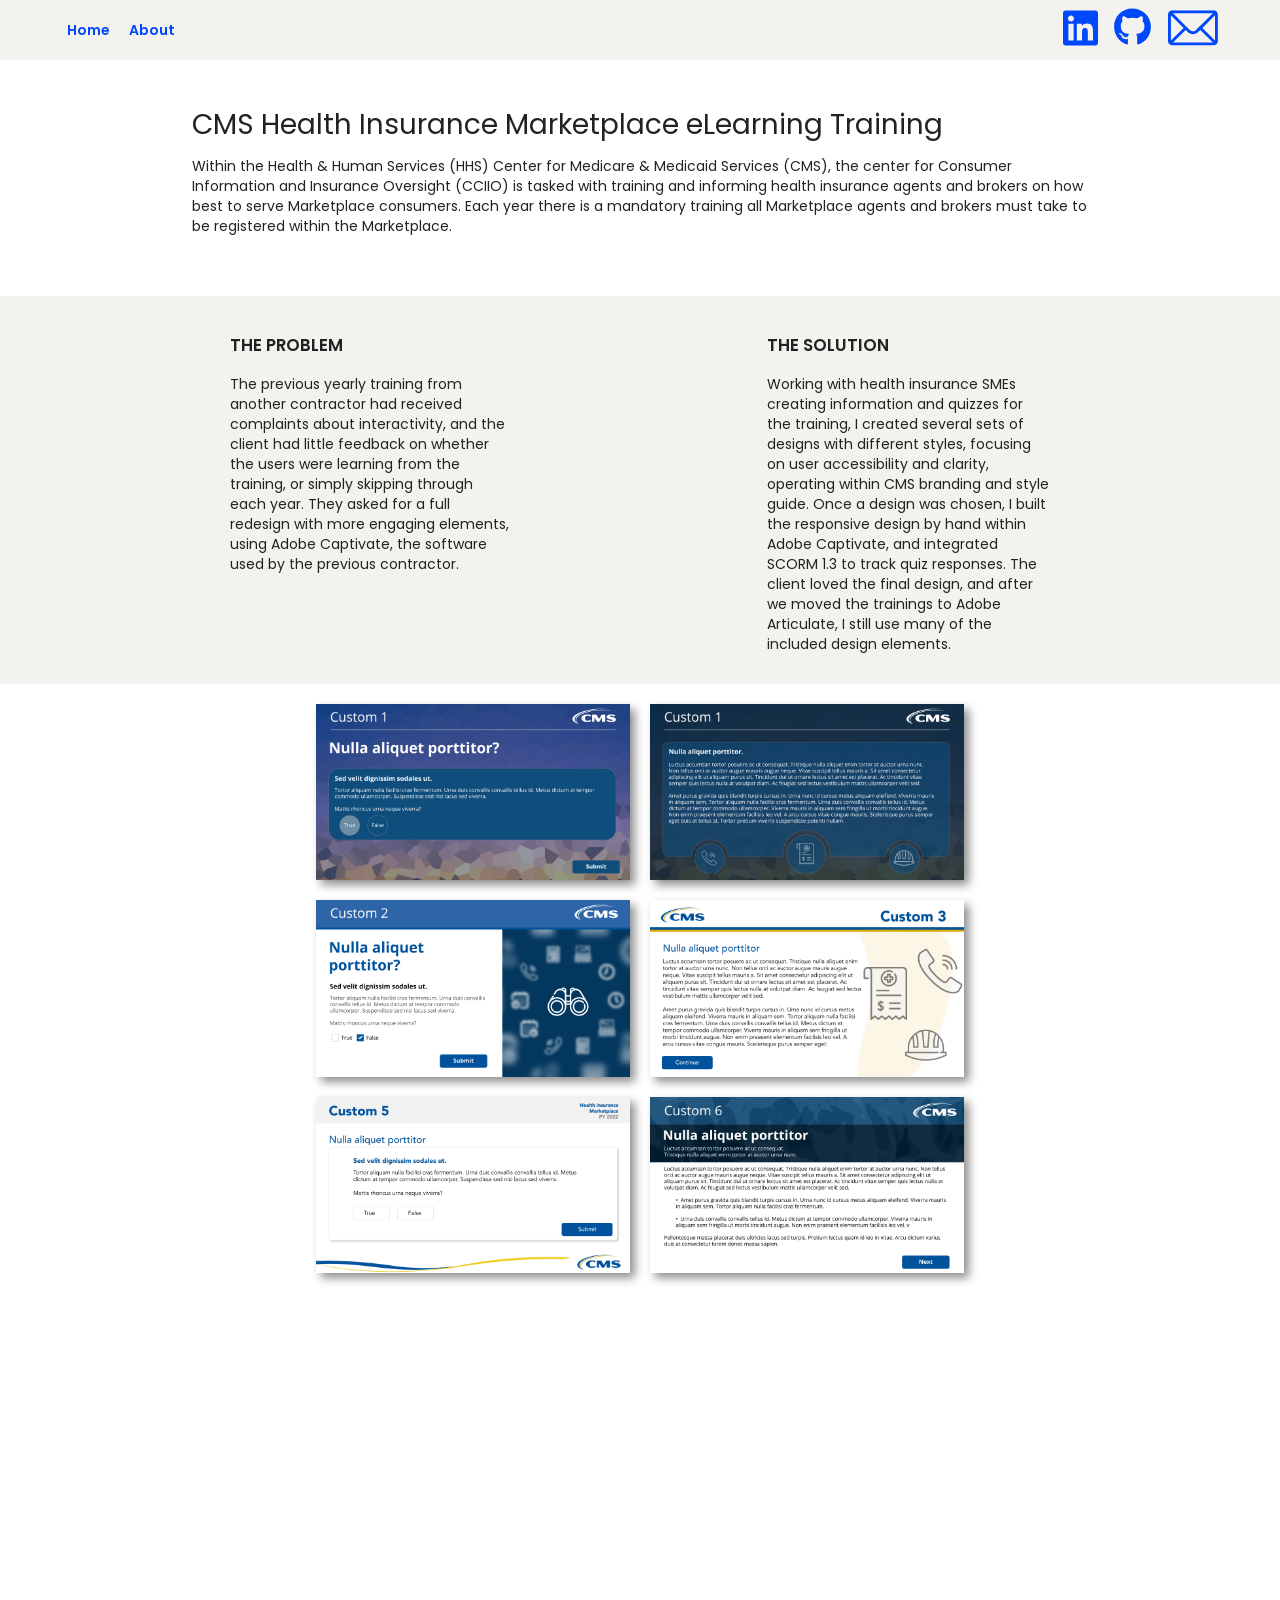
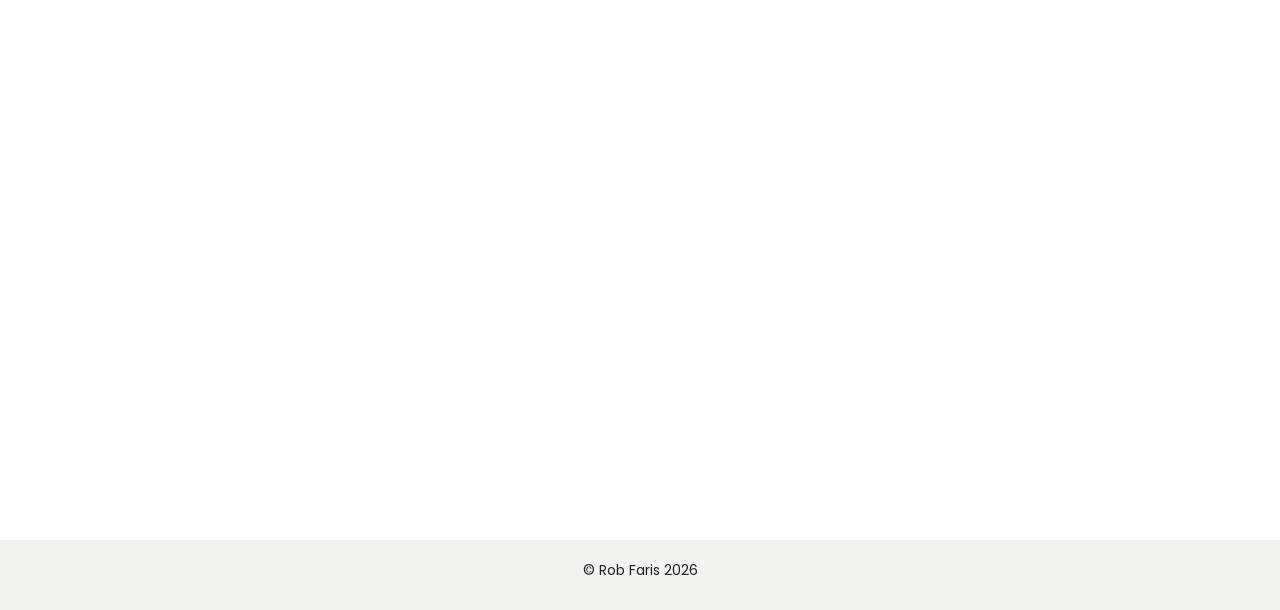
<file: elearning-marketplace.html>
<!DOCTYPE html>
<html lang="en">
<head>
    <meta charset="UTF-8">
    <meta http-equiv="X-UA-Compatible" content="IE=edge">
    <meta name="viewport" content="width=device-width, initial-scale=1.0">
    <link rel="icon" href="assets/selfportrait.svg" sizes="any" type="image/svg+xml">
    <link rel="stylesheet" href="//fonts.googleapis.com/css?family=Poppins:300,400,600,700&amp;lang=en" />
     <!-- Latest compiled and minified CSS -->
    <link rel="stylesheet" href="https://maxcdn.bootstrapcdn.com/bootstrap/3.4.1/css/bootstrap.min.css">

    <!-- jQuery library -->
    <script src="https://ajax.googleapis.com/ajax/libs/jquery/3.7.1/jquery.min.js"></script>

    <!-- Latest compiled JavaScript -->
    <script src="https://maxcdn.bootstrapcdn.com/bootstrap/3.4.1/js/bootstrap.min.js"></script>

    <!-- Google tag (gtag.js)
    <script async src="https://www.googletagmanager.com/gtag/js?id=G-28LJF8GNLP"></script>
    <script>
    window.dataLayer = window.dataLayer || [];
    function gtag(){dataLayer.push(arguments);}
    gtag('js', new Date());

    gtag('config', 'G-28LJF8GNLP');
    </script> -->

    <!-- Site stylesheet -->
    <link rel="stylesheet" href="styles.css">
    <title>Rob Faris</title>
</head>
<body>
    <div class="header">
        <div class="header-left">
            <a href="/">Home</a>
            <a href="about.html">About</a>
        </div>
        <ul class="header-nav">
            <li><a href="https://www.linkedin.com/in/robfarisdesign"><svg xmlns="http://www.w3.org/2000/svg" height="40" width="35" viewBox="0 0 448 512"><!--!Font Awesome Free 6.5.1 by @fontawesome - https://fontawesome.com License - https://fontawesome.com/license/free Copyright 2023 Fonticons, Inc.--><path fill="#60ABE8" d="M416 32H31.9C14.3 32 0 46.5 0 64.3v383.4C0 465.5 14.3 480 31.9 480H416c17.6 0 32-14.5 32-32.3V64.3c0-17.8-14.4-32.3-32-32.3zM135.4 416H69V202.2h66.5V416zm-33.2-243c-21.3 0-38.5-17.3-38.5-38.5S80.9 96 102.2 96c21.2 0 38.5 17.3 38.5 38.5 0 21.3-17.2 38.5-38.5 38.5zm282.1 243h-66.4V312c0-24.8-.5-56.7-34.5-56.7-34.6 0-39.9 27-39.9 54.9V416h-66.4V202.2h63.7v29.2h.9c8.9-16.8 30.6-34.5 62.9-34.5 67.2 0 79.7 44.3 79.7 101.9V416z"/></svg></a></li>
            <li><a href="https://github.com/robfaris"><svg xmlns="http://www.w3.org/2000/svg" height="38" width="37" viewBox="0 0 496 512"><!--!Font Awesome Free 6.5.1 by @fontawesome - https://fontawesome.com License - https://fontawesome.com/license/free Copyright 2023 Fonticons, Inc.--><path fill="#60ABE8" d="M165.9 397.4c0 2-2.3 3.6-5.2 3.6-3.3 .3-5.6-1.3-5.6-3.6 0-2 2.3-3.6 5.2-3.6 3-.3 5.6 1.3 5.6 3.6zm-31.1-4.5c-.7 2 1.3 4.3 4.3 4.9 2.6 1 5.6 0 6.2-2s-1.3-4.3-4.3-5.2c-2.6-.7-5.5 .3-6.2 2.3zm44.2-1.7c-2.9 .7-4.9 2.6-4.6 4.9 .3 2 2.9 3.3 5.9 2.6 2.9-.7 4.9-2.6 4.6-4.6-.3-1.9-3-3.2-5.9-2.9zM244.8 8C106.1 8 0 113.3 0 252c0 110.9 69.8 205.8 169.5 239.2 12.8 2.3 17.3-5.6 17.3-12.1 0-6.2-.3-40.4-.3-61.4 0 0-70 15-84.7-29.8 0 0-11.4-29.1-27.8-36.6 0 0-22.9-15.7 1.6-15.4 0 0 24.9 2 38.6 25.8 21.9 38.6 58.6 27.5 72.9 20.9 2.3-16 8.8-27.1 16-33.7-55.9-6.2-112.3-14.3-112.3-110.5 0-27.5 7.6-41.3 23.6-58.9-2.6-6.5-11.1-33.3 2.6-67.9 20.9-6.5 69 27 69 27 20-5.6 41.5-8.5 62.8-8.5s42.8 2.9 62.8 8.5c0 0 48.1-33.6 69-27 13.7 34.7 5.2 61.4 2.6 67.9 16 17.7 25.8 31.5 25.8 58.9 0 96.5-58.9 104.2-114.8 110.5 9.2 7.9 17 22.9 17 46.4 0 33.7-.3 75.4-.3 83.6 0 6.5 4.6 14.4 17.3 12.1C428.2 457.8 496 362.9 496 252 496 113.3 383.5 8 244.8 8zM97.2 352.9c-1.3 1-1 3.3 .7 5.2 1.6 1.6 3.9 2.3 5.2 1 1.3-1 1-3.3-.7-5.2-1.6-1.6-3.9-2.3-5.2-1zm-10.8-8.1c-.7 1.3 .3 2.9 2.3 3.9 1.6 1 3.6 .7 4.3-.7 .7-1.3-.3-2.9-2.3-3.9-2-.6-3.6-.3-4.3 .7zm32.4 35.6c-1.6 1.3-1 4.3 1.3 6.2 2.3 2.3 5.2 2.6 6.5 1 1.3-1.3 .7-4.3-1.3-6.2-2.2-2.3-5.2-2.6-6.5-1zm-11.4-14.7c-1.6 1-1.6 3.6 0 5.9 1.6 2.3 4.3 3.3 5.6 2.3 1.6-1.3 1.6-3.9 0-6.2-1.4-2.3-4-3.3-5.6-2z"/></svg></a></li>
            <li><a href="mailto: robfarisdesign@gmail.com"><img src="assets/mail.svg" height="50" width ="50"></a>
        </ul>
    </div>
    <div class="subpage-title tile">
        <h1>CMS Health Insurance Marketplace eLearning Training</h1>
        <p>Within the Health & Human Services (HHS) Center for Medicare & Medicaid Services (CMS), the center for Consumer Information and Insurance Oversight (CCIIO) is tasked with training and informing health insurance agents and brokers on how best to serve Marketplace consumers.  Each year there is a mandatory training all Marketplace agents and brokers must take to be registered within the Marketplace.</p>
    </div>
    <div class="subpage-bar subpage-demo tile">
        <div class="subpage-bar text">
            <h2>The Problem</h2>
            <p>The previous yearly training from another contractor had received complaints about interactivity, and the client had little feedback on whether the users were learning from the training, or simply skipping through each year.  They asked for a full redesign with more engaging elements, using Adobe Captivate, the software used by the previous contractor.</p>
        </div>
        <div class="subpage-bar text">
            <h2>The Solution</h2>
            <p>Working with health insurance SMEs creating information and quizzes for the training, I created several sets of designs with different styles, focusing on user accessibility and clarity, operating within CMS branding and style guide.  Once a design was chosen, I built the responsive design by hand within Adobe Captivate, and integrated SCORM 1.3 to track quiz responses.  The client loved the final design, and after we moved the trainings to Adobe Articulate, I still use many of the included design elements.</p>
        </div>
    </div>
       <div class="videobox tile" id="graphicsbox">
      <div class="video-box thumbnails" id="graphics">
          <img src="assets/design/eLearningCustom1-01.png" style="cursor: pointer;" onclick="window.location='assets/design/eLearningCustom1-01.png';">
          <img src="assets/design/eLearningCustom1-02.png" style="cursor: pointer;" onclick="window.location='assets/design/eLearningCustom1-02.png';">
          <img src="assets/design/eLearningCustom2.png" style="cursor: pointer;" onclick="window.location='assets/design/eLearningCustom2.png';">
          <img src="assets/design/eLearningCustom3-02.png" style="cursor: pointer;" onclick="window.location='assets/design/eLearningCustom3-02.png';">
          <img src="assets/design/eLearningCustom5.png" style="cursor: pointer;" onclick="window.location='assets/design/eLearningCustom5.png';">
          <img src="assets/design/eLearningCustom6.png" style="cursor: pointer;" onclick="window.location='assets/design/eLearningCustom6.png';">
        </div>
    </div>
   <div class="videobox tile" id="graphicsbox">
      <div class="video-box thumbnails" id="graphics">
          <img src="assets/design/eLearningFinal01.png" style="cursor: pointer;" onclick="window.location='assets/design/eLearningFinal01.png';">
          <img src="assets/design/eLearningFinal02.png" style="cursor: pointer;" onclick="window.location='assets/design/eLearningFinal02.png';">
          <img src="assets/design/eLearningFinal03.png" style="cursor: pointer;" onclick="window.location='assets/design/eLearningFinal03.png';">
          <img src="assets/design/eLearningFinal04.png" style="cursor: pointer;" onclick="window.location='assets/design/eLearningFinal04.png';">
        </div>
    </div>
    <h2 class="contact tile">For more information, get in touch.</h2>
    <div class="button-bar tile">
        <div class="button-bar btn">
            <div id="email-icon" style="cursor: pointer;" onclick="window.location='mailto: robfarisdesign@gmail.com';">
                <img src="assets/mail.svg" height="80" width ="80">            
            </div>
            <div id="linkedn-circle" style="cursor: pointer;" onclick="window.location='https://www.linkedin.com/in/robfarisdesign';">
                <svg xmlns="http://www.w3.org/2000/svg" height="75" width="65.5" viewBox="0 0 448 512"><!--!Font Awesome Free 6.5.1 by @fontawesome - https://fontawesome.com License - https://fontawesome.com/license/free Copyright 2023 Fonticons, Inc.--><path fill="#60ABE8" d="M416 32H31.9C14.3 32 0 46.5 0 64.3v383.4C0 465.5 14.3 480 31.9 480H416c17.6 0 32-14.5 32-32.3V64.3c0-17.8-14.4-32.3-32-32.3zM135.4 416H69V202.2h66.5V416zm-33.2-243c-21.3 0-38.5-17.3-38.5-38.5S80.9 96 102.2 96c21.2 0 38.5 17.3 38.5 38.5 0 21.3-17.2 38.5-38.5 38.5zm282.1 243h-66.4V312c0-24.8-.5-56.7-34.5-56.7-34.6 0-39.9 27-39.9 54.9V416h-66.4V202.2h63.7v29.2h.9c8.9-16.8 30.6-34.5 62.9-34.5 67.2 0 79.7 44.3 79.7 101.9V416z"/></svg>
            </div>
        </div>
    </div>
    <div class="footer">
        <p>© Rob Faris 2026</p>
    </div>

</body>
<script>
    let elementsArray = document.querySelectorAll(".tile");
    window.addEventListener('scroll', fadeIn ); 
    function fadeIn() {
        for (var i = 0; i < elementsArray.length; i++) {
            var elem = elementsArray[i]
            var distInView = elem.getBoundingClientRect().top - window.innerHeight + 20;
            if (distInView < 0) {
                elem.classList.add("inview");
            } else {
                elem.classList.remove("inview");
            }
        }
    }
    fadeIn()
</script>
</html>
</file>
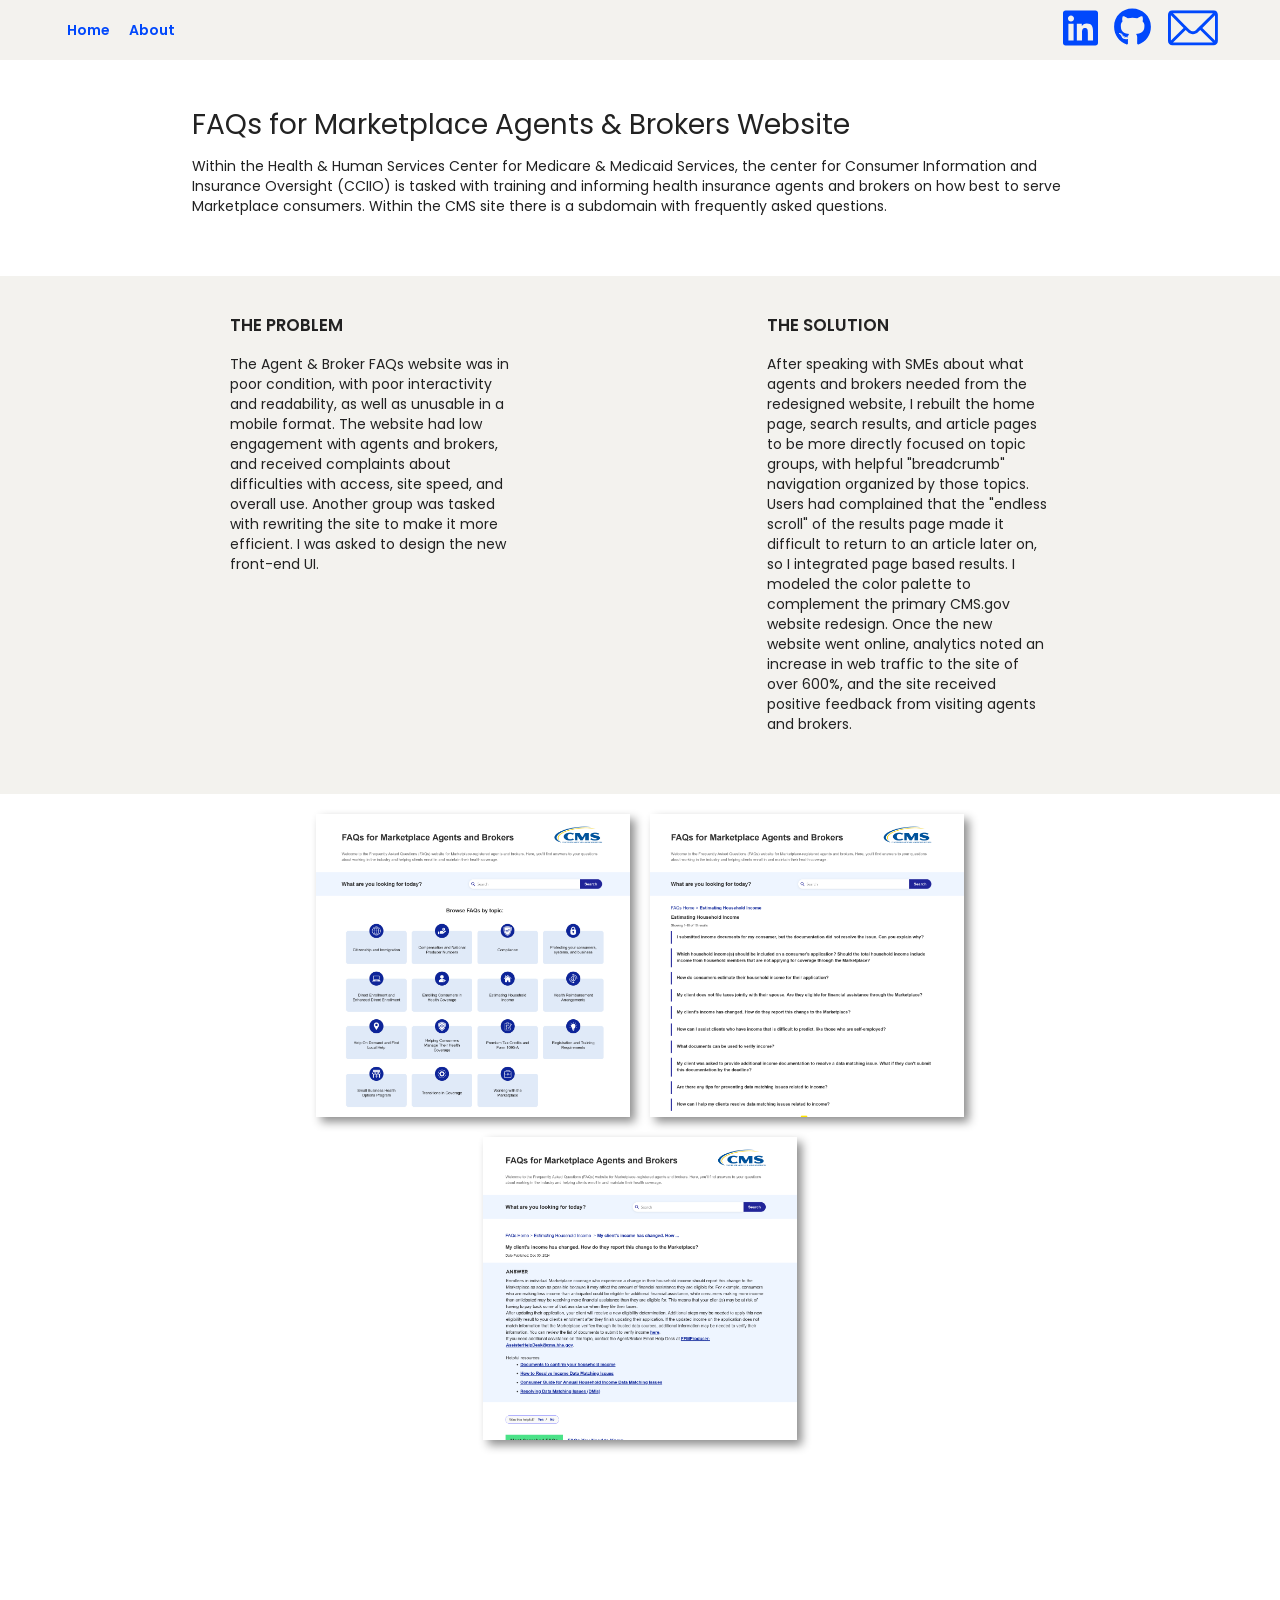
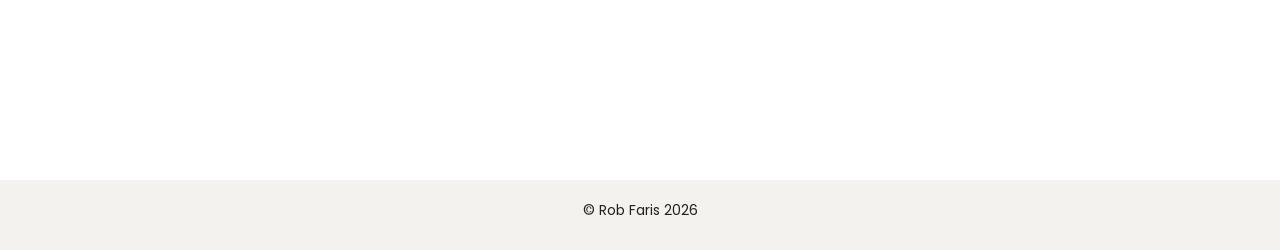
<file: faqs-website.html>
<!DOCTYPE html>
<html lang="en">
<head>
    <meta charset="UTF-8">
    <meta http-equiv="X-UA-Compatible" content="IE=edge">
    <meta name="viewport" content="width=device-width, initial-scale=1.0">
    <link rel="icon" href="assets/selfportrait.svg" sizes="any" type="image/svg+xml">
    <link rel="stylesheet" href="//fonts.googleapis.com/css?family=Poppins:300,400,600,700&amp;lang=en" />
     <!-- Latest compiled and minified CSS -->
    <link rel="stylesheet" href="https://maxcdn.bootstrapcdn.com/bootstrap/3.4.1/css/bootstrap.min.css">

    <!-- jQuery library -->
    <script src="https://ajax.googleapis.com/ajax/libs/jquery/3.7.1/jquery.min.js"></script>

    <!-- Latest compiled JavaScript -->
    <script src="https://maxcdn.bootstrapcdn.com/bootstrap/3.4.1/js/bootstrap.min.js"></script>

    <!-- Google tag (gtag.js) -->
    <!-- <script async src="https://www.googletagmanager.com/gtag/js?id=G-28LJF8GNLP"></script>
    <script>
    window.dataLayer = window.dataLayer || [];
    function gtag(){dataLayer.push(arguments);}
    gtag('js', new Date());

    gtag('config', 'G-28LJF8GNLP');
    </script> -->

    <!-- Site stylesheet -->
    <link rel="stylesheet" href="styles.css">
    <title>Rob Faris</title>
</head>
<body>
    <div class="header">
        <div class="header-left">
            <a href="/">Home</a>
            <a href="about.html">About</a>
        </div>
        <ul class="header-nav">
            <li><a href="https://www.linkedin.com/in/robfarisdesign"><svg xmlns="http://www.w3.org/2000/svg" height="40" width="35" viewBox="0 0 448 512"><!--!Font Awesome Free 6.5.1 by @fontawesome - https://fontawesome.com License - https://fontawesome.com/license/free Copyright 2023 Fonticons, Inc.--><path fill="#60ABE8" d="M416 32H31.9C14.3 32 0 46.5 0 64.3v383.4C0 465.5 14.3 480 31.9 480H416c17.6 0 32-14.5 32-32.3V64.3c0-17.8-14.4-32.3-32-32.3zM135.4 416H69V202.2h66.5V416zm-33.2-243c-21.3 0-38.5-17.3-38.5-38.5S80.9 96 102.2 96c21.2 0 38.5 17.3 38.5 38.5 0 21.3-17.2 38.5-38.5 38.5zm282.1 243h-66.4V312c0-24.8-.5-56.7-34.5-56.7-34.6 0-39.9 27-39.9 54.9V416h-66.4V202.2h63.7v29.2h.9c8.9-16.8 30.6-34.5 62.9-34.5 67.2 0 79.7 44.3 79.7 101.9V416z"/></svg></a></li>
            <li><a href="https://github.com/robfaris"><svg xmlns="http://www.w3.org/2000/svg" height="38" width="37" viewBox="0 0 496 512"><!--!Font Awesome Free 6.5.1 by @fontawesome - https://fontawesome.com License - https://fontawesome.com/license/free Copyright 2023 Fonticons, Inc.--><path fill="#60ABE8" d="M165.9 397.4c0 2-2.3 3.6-5.2 3.6-3.3 .3-5.6-1.3-5.6-3.6 0-2 2.3-3.6 5.2-3.6 3-.3 5.6 1.3 5.6 3.6zm-31.1-4.5c-.7 2 1.3 4.3 4.3 4.9 2.6 1 5.6 0 6.2-2s-1.3-4.3-4.3-5.2c-2.6-.7-5.5 .3-6.2 2.3zm44.2-1.7c-2.9 .7-4.9 2.6-4.6 4.9 .3 2 2.9 3.3 5.9 2.6 2.9-.7 4.9-2.6 4.6-4.6-.3-1.9-3-3.2-5.9-2.9zM244.8 8C106.1 8 0 113.3 0 252c0 110.9 69.8 205.8 169.5 239.2 12.8 2.3 17.3-5.6 17.3-12.1 0-6.2-.3-40.4-.3-61.4 0 0-70 15-84.7-29.8 0 0-11.4-29.1-27.8-36.6 0 0-22.9-15.7 1.6-15.4 0 0 24.9 2 38.6 25.8 21.9 38.6 58.6 27.5 72.9 20.9 2.3-16 8.8-27.1 16-33.7-55.9-6.2-112.3-14.3-112.3-110.5 0-27.5 7.6-41.3 23.6-58.9-2.6-6.5-11.1-33.3 2.6-67.9 20.9-6.5 69 27 69 27 20-5.6 41.5-8.5 62.8-8.5s42.8 2.9 62.8 8.5c0 0 48.1-33.6 69-27 13.7 34.7 5.2 61.4 2.6 67.9 16 17.7 25.8 31.5 25.8 58.9 0 96.5-58.9 104.2-114.8 110.5 9.2 7.9 17 22.9 17 46.4 0 33.7-.3 75.4-.3 83.6 0 6.5 4.6 14.4 17.3 12.1C428.2 457.8 496 362.9 496 252 496 113.3 383.5 8 244.8 8zM97.2 352.9c-1.3 1-1 3.3 .7 5.2 1.6 1.6 3.9 2.3 5.2 1 1.3-1 1-3.3-.7-5.2-1.6-1.6-3.9-2.3-5.2-1zm-10.8-8.1c-.7 1.3 .3 2.9 2.3 3.9 1.6 1 3.6 .7 4.3-.7 .7-1.3-.3-2.9-2.3-3.9-2-.6-3.6-.3-4.3 .7zm32.4 35.6c-1.6 1.3-1 4.3 1.3 6.2 2.3 2.3 5.2 2.6 6.5 1 1.3-1.3 .7-4.3-1.3-6.2-2.2-2.3-5.2-2.6-6.5-1zm-11.4-14.7c-1.6 1-1.6 3.6 0 5.9 1.6 2.3 4.3 3.3 5.6 2.3 1.6-1.3 1.6-3.9 0-6.2-1.4-2.3-4-3.3-5.6-2z"/></svg></a></li>
            <li><a href="mailto: robfarisdesign@gmail.com"><img src="assets/mail.svg" height="50" width ="50"></a>
        </ul>
    </div>
    <div class="subpage-title tile">
        <h1>FAQs for Marketplace Agents & Brokers Website</h1>
        <p>Within the Health & Human Services Center for Medicare & Medicaid Services, the center for Consumer Information and Insurance Oversight (CCIIO) is tasked with training and informing health insurance agents and brokers on how best to serve Marketplace consumers.  Within the CMS site there is a subdomain with frequently asked questions.</p>
    </div>
    <div class="subpage-bar subpage-demo tile">
        <div class="subpage-bar text">
            <h2>The Problem</h2>
            <p>The Agent & Broker FAQs website was in poor condition, with poor interactivity and readability, as well as unusable in a mobile format.  The website had low engagement with agents and brokers, and received complaints about difficulties with access, site speed, and overall use.  Another group was tasked with rewriting the site to make it more efficient.  I was asked to design the new front-end UI.</p>
        </div>
        <div class="subpage-bar text">
            <h2>The Solution</h2>
            <p>After speaking with SMEs about what agents and brokers needed from the redesigned website, I rebuilt the home page, search results, and article pages to be more directly focused on topic groups, with helpful "breadcrumb" navigation organized by those topics.  
                Users had complained that the "endless scroll" of the results page made it difficult to return to an article later on, so I integrated page based results.  I modeled the color palette to complement the primary CMS.gov website redesign.  
                Once the new website went online, analytics noted an increase in web traffic to the site of over 600%, and the site received positive feedback from visiting agents and brokers.</p>
            </p>
        </div>
    </div>
   <div class="videobox tile" id="graphicsbox">
      <div class="video-box thumbnails" id="graphics">
          <img src="assets/design/FAQredesign01.png" style="cursor: pointer;" onclick="window.location='https://www.agentbrokerfaq.cms.gov/s';">
          <img src="assets/design/FAQredesign02.png" style="cursor: pointer;" onclick="window.location='https://www.agentbrokerfaq.cms.gov/s';">
          <img src="assets/design/FAQredesign03.png" style="cursor: pointer;" onclick="window.location='https://www.agentbrokerfaq.cms.gov/s';">
        </div>
    </div>
    <h2 class="contact tile">For more information, get in touch.</h2>
    <div class="button-bar tile">
        <div class="button-bar btn">
            <div id="email-icon" style="cursor: pointer;" onclick="window.location='mailto: robfarisdesign@gmail.com';">
                <img src="assets/mail.svg" height="80" width ="80">            
            </div>
            <div id="linkedn-circle" style="cursor: pointer;" onclick="window.location='https://www.linkedin.com/in/robfarisdesign';">
                <svg xmlns="http://www.w3.org/2000/svg" height="75" width="65.5" viewBox="0 0 448 512"><!--!Font Awesome Free 6.5.1 by @fontawesome - https://fontawesome.com License - https://fontawesome.com/license/free Copyright 2023 Fonticons, Inc.--><path fill="#60ABE8" d="M416 32H31.9C14.3 32 0 46.5 0 64.3v383.4C0 465.5 14.3 480 31.9 480H416c17.6 0 32-14.5 32-32.3V64.3c0-17.8-14.4-32.3-32-32.3zM135.4 416H69V202.2h66.5V416zm-33.2-243c-21.3 0-38.5-17.3-38.5-38.5S80.9 96 102.2 96c21.2 0 38.5 17.3 38.5 38.5 0 21.3-17.2 38.5-38.5 38.5zm282.1 243h-66.4V312c0-24.8-.5-56.7-34.5-56.7-34.6 0-39.9 27-39.9 54.9V416h-66.4V202.2h63.7v29.2h.9c8.9-16.8 30.6-34.5 62.9-34.5 67.2 0 79.7 44.3 79.7 101.9V416z"/></svg>
            </div>
        </div>
    </div>
    <div class="footer">
        <p>© Rob Faris 2026</p>
    </div>

</body>
<script>
    let elementsArray = document.querySelectorAll(".tile");
    window.addEventListener('scroll', fadeIn ); 
    function fadeIn() {
        for (var i = 0; i < elementsArray.length; i++) {
            var elem = elementsArray[i]
            var distInView = elem.getBoundingClientRect().top - window.innerHeight + 20;
            if (distInView < 0) {
                elem.classList.add("inview");
            } else {
                elem.classList.remove("inview");
            }
        }
    }
    fadeIn()
</script>
</html>
</file>
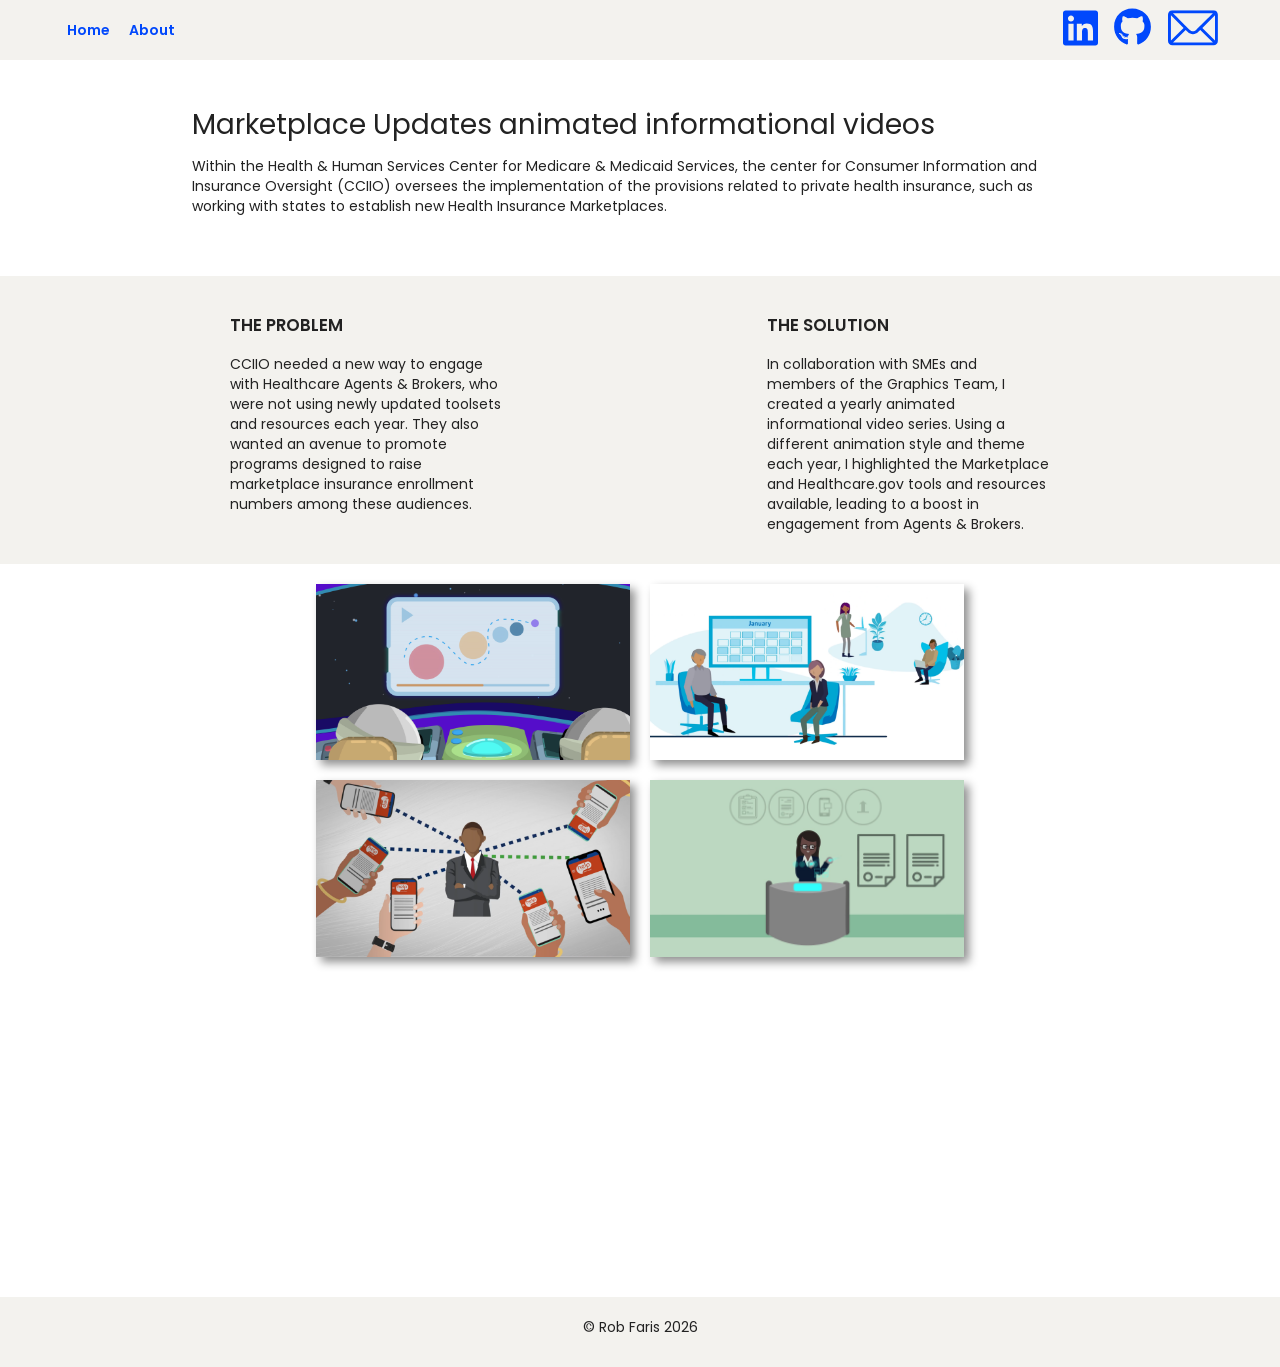
<file: marketplace-updates-animated-informational-videos.html>
<!DOCTYPE html>
<html lang="en">
<head>
    <meta charset="UTF-8">
    <meta http-equiv="X-UA-Compatible" content="IE=edge">
    <meta name="viewport" content="width=device-width, initial-scale=1.0">
    <link rel="icon" href="assets/selfportrait.svg" sizes="any" type="image/svg+xml">
    <link rel="stylesheet" href="//fonts.googleapis.com/css?family=Poppins:300,400,600,700&amp;lang=en" />
     <!-- Latest compiled and minified CSS -->
    <link rel="stylesheet" href="https://maxcdn.bootstrapcdn.com/bootstrap/3.4.1/css/bootstrap.min.css">

    <!-- jQuery library -->
    <script src="https://ajax.googleapis.com/ajax/libs/jquery/3.7.1/jquery.min.js"></script>

    <!-- Latest compiled JavaScript -->
    <script src="https://maxcdn.bootstrapcdn.com/bootstrap/3.4.1/js/bootstrap.min.js"></script>

    <!-- Google tag (gtag.js) -->
    <!-- <script async src="https://www.googletagmanager.com/gtag/js?id=G-28LJF8GNLP"></script>
    <script>
    window.dataLayer = window.dataLayer || [];
    function gtag(){dataLayer.push(arguments);}
    gtag('js', new Date());

    gtag('config', 'G-28LJF8GNLP');
    </script> -->

    <!-- Site stylesheet -->
    <link rel="stylesheet" href="styles.css">
    <title>Rob Faris</title>
</head>
<body>
    <div class="header">
        <div class="header-left">
            <a href="/">Home</a>
            <a href="about.html">About</a>
        </div>
        <ul class="header-nav">
            <li><a href="https://www.linkedin.com/in/robfarisdesign"><svg xmlns="http://www.w3.org/2000/svg" height="40" width="35" viewBox="0 0 448 512"><!--!Font Awesome Free 6.5.1 by @fontawesome - https://fontawesome.com License - https://fontawesome.com/license/free Copyright 2023 Fonticons, Inc.--><path fill="#60ABE8" d="M416 32H31.9C14.3 32 0 46.5 0 64.3v383.4C0 465.5 14.3 480 31.9 480H416c17.6 0 32-14.5 32-32.3V64.3c0-17.8-14.4-32.3-32-32.3zM135.4 416H69V202.2h66.5V416zm-33.2-243c-21.3 0-38.5-17.3-38.5-38.5S80.9 96 102.2 96c21.2 0 38.5 17.3 38.5 38.5 0 21.3-17.2 38.5-38.5 38.5zm282.1 243h-66.4V312c0-24.8-.5-56.7-34.5-56.7-34.6 0-39.9 27-39.9 54.9V416h-66.4V202.2h63.7v29.2h.9c8.9-16.8 30.6-34.5 62.9-34.5 67.2 0 79.7 44.3 79.7 101.9V416z"/></svg></a></li>
            <li><a href="https://github.com/robfaris"><svg xmlns="http://www.w3.org/2000/svg" height="38" width="37" viewBox="0 0 496 512"><!--!Font Awesome Free 6.5.1 by @fontawesome - https://fontawesome.com License - https://fontawesome.com/license/free Copyright 2023 Fonticons, Inc.--><path fill="#60ABE8" d="M165.9 397.4c0 2-2.3 3.6-5.2 3.6-3.3 .3-5.6-1.3-5.6-3.6 0-2 2.3-3.6 5.2-3.6 3-.3 5.6 1.3 5.6 3.6zm-31.1-4.5c-.7 2 1.3 4.3 4.3 4.9 2.6 1 5.6 0 6.2-2s-1.3-4.3-4.3-5.2c-2.6-.7-5.5 .3-6.2 2.3zm44.2-1.7c-2.9 .7-4.9 2.6-4.6 4.9 .3 2 2.9 3.3 5.9 2.6 2.9-.7 4.9-2.6 4.6-4.6-.3-1.9-3-3.2-5.9-2.9zM244.8 8C106.1 8 0 113.3 0 252c0 110.9 69.8 205.8 169.5 239.2 12.8 2.3 17.3-5.6 17.3-12.1 0-6.2-.3-40.4-.3-61.4 0 0-70 15-84.7-29.8 0 0-11.4-29.1-27.8-36.6 0 0-22.9-15.7 1.6-15.4 0 0 24.9 2 38.6 25.8 21.9 38.6 58.6 27.5 72.9 20.9 2.3-16 8.8-27.1 16-33.7-55.9-6.2-112.3-14.3-112.3-110.5 0-27.5 7.6-41.3 23.6-58.9-2.6-6.5-11.1-33.3 2.6-67.9 20.9-6.5 69 27 69 27 20-5.6 41.5-8.5 62.8-8.5s42.8 2.9 62.8 8.5c0 0 48.1-33.6 69-27 13.7 34.7 5.2 61.4 2.6 67.9 16 17.7 25.8 31.5 25.8 58.9 0 96.5-58.9 104.2-114.8 110.5 9.2 7.9 17 22.9 17 46.4 0 33.7-.3 75.4-.3 83.6 0 6.5 4.6 14.4 17.3 12.1C428.2 457.8 496 362.9 496 252 496 113.3 383.5 8 244.8 8zM97.2 352.9c-1.3 1-1 3.3 .7 5.2 1.6 1.6 3.9 2.3 5.2 1 1.3-1 1-3.3-.7-5.2-1.6-1.6-3.9-2.3-5.2-1zm-10.8-8.1c-.7 1.3 .3 2.9 2.3 3.9 1.6 1 3.6 .7 4.3-.7 .7-1.3-.3-2.9-2.3-3.9-2-.6-3.6-.3-4.3 .7zm32.4 35.6c-1.6 1.3-1 4.3 1.3 6.2 2.3 2.3 5.2 2.6 6.5 1 1.3-1.3 .7-4.3-1.3-6.2-2.2-2.3-5.2-2.6-6.5-1zm-11.4-14.7c-1.6 1-1.6 3.6 0 5.9 1.6 2.3 4.3 3.3 5.6 2.3 1.6-1.3 1.6-3.9 0-6.2-1.4-2.3-4-3.3-5.6-2z"/></svg></a></li>
            <li><a href="mailto: robfarisdesign@gmail.com"><img src="assets/mail.svg" height="50" width ="50"></a>
        </ul>
    </div>
    <div class="subpage-title tile">
        <h1>Marketplace Updates animated informational videos</h1>
        <p>Within the Health & Human Services Center for Medicare & Medicaid Services, the center for Consumer Information and Insurance Oversight (CCIIO) oversees the implementation of the provisions related to private health insurance, such as working with states to establish new Health Insurance Marketplaces.</p>
    </div>
    <div class="subpage-bar subpage-demo tile">
        <div class="subpage-bar text">
            <h2>The Problem</h2>
            <p>CCIIO needed a new way to engage with Healthcare Agents & Brokers, who were not using newly updated toolsets and resources each year.  They also wanted an avenue to promote programs designed to raise marketplace insurance enrollment numbers among these audiences.</p>
        </div>
        <div class="subpage-bar text">
            <h2>The Solution</h2>
            <p>In collaboration with SMEs and members of the Graphics Team, I created a yearly animated informational video series.  Using a different animation style and theme each year, I highlighted the Marketplace and Healthcare.gov tools and resources available, leading to a boost in engagement from Agents & Brokers.</p>
        </div>
    </div>
   <div class="videobox tile" id="graphicsbox">
      <div class="video-box thumbnails" id="graphics">
          <img src="assets/2023-08-16_MarketplaceUpdates_001.png" style="cursor: pointer;" onclick="window.location='assets/2023-08-16_MarketplaceUpdates_001.png';">
          <img src="assets/2023-05-09_AnimatedVideo.png" style="cursor: pointer;" onclick="window.location='assets/2023-05-09_AnimatedVideo.png';">
          <img src="assets/2022-10-19_AnimatedVideo.png" style="cursor: pointer;" onclick="window.location='assets/2022-10-19_AnimatedVideo.png';">
          <img src="assets/2019-07-10_EDEvideo.jpg" style="cursor: pointer;" onclick="window.location='assets/2019-07-10_EDEvideo.jpg';">
        </div>
    </div>
    <h2 class="contact tile">For more information, get in touch.</h2>
    <div class="button-bar tile">
        <div class="button-bar btn">
            <div id="email-icon" style="cursor: pointer;" onclick="window.location='mailto: robfarisdesign@gmail.com';">
                <img src="assets/mail.svg" height="80" width ="80">            
            </div>
            <div id="linkedn-circle" style="cursor: pointer;" onclick="window.location='https://www.linkedin.com/in/robfarisdesign';">
                <svg xmlns="http://www.w3.org/2000/svg" height="75" width="65.5" viewBox="0 0 448 512"><!--!Font Awesome Free 6.5.1 by @fontawesome - https://fontawesome.com License - https://fontawesome.com/license/free Copyright 2023 Fonticons, Inc.--><path fill="#60ABE8" d="M416 32H31.9C14.3 32 0 46.5 0 64.3v383.4C0 465.5 14.3 480 31.9 480H416c17.6 0 32-14.5 32-32.3V64.3c0-17.8-14.4-32.3-32-32.3zM135.4 416H69V202.2h66.5V416zm-33.2-243c-21.3 0-38.5-17.3-38.5-38.5S80.9 96 102.2 96c21.2 0 38.5 17.3 38.5 38.5 0 21.3-17.2 38.5-38.5 38.5zm282.1 243h-66.4V312c0-24.8-.5-56.7-34.5-56.7-34.6 0-39.9 27-39.9 54.9V416h-66.4V202.2h63.7v29.2h.9c8.9-16.8 30.6-34.5 62.9-34.5 67.2 0 79.7 44.3 79.7 101.9V416z"/></svg>
            </div>
        </div>
    </div>
    <div class="footer">
        <p>© Rob Faris 2026</p>
    </div>

</body>
<script>
    let elementsArray = document.querySelectorAll(".tile");
    window.addEventListener('scroll', fadeIn ); 
    function fadeIn() {
        for (var i = 0; i < elementsArray.length; i++) {
            var elem = elementsArray[i]
            var distInView = elem.getBoundingClientRect().top - window.innerHeight + 20;
            if (distInView < 0) {
                elem.classList.add("inview");
            } else {
                elem.classList.remove("inview");
            }
        }
    }
    fadeIn()
</script>
</html>
</file>
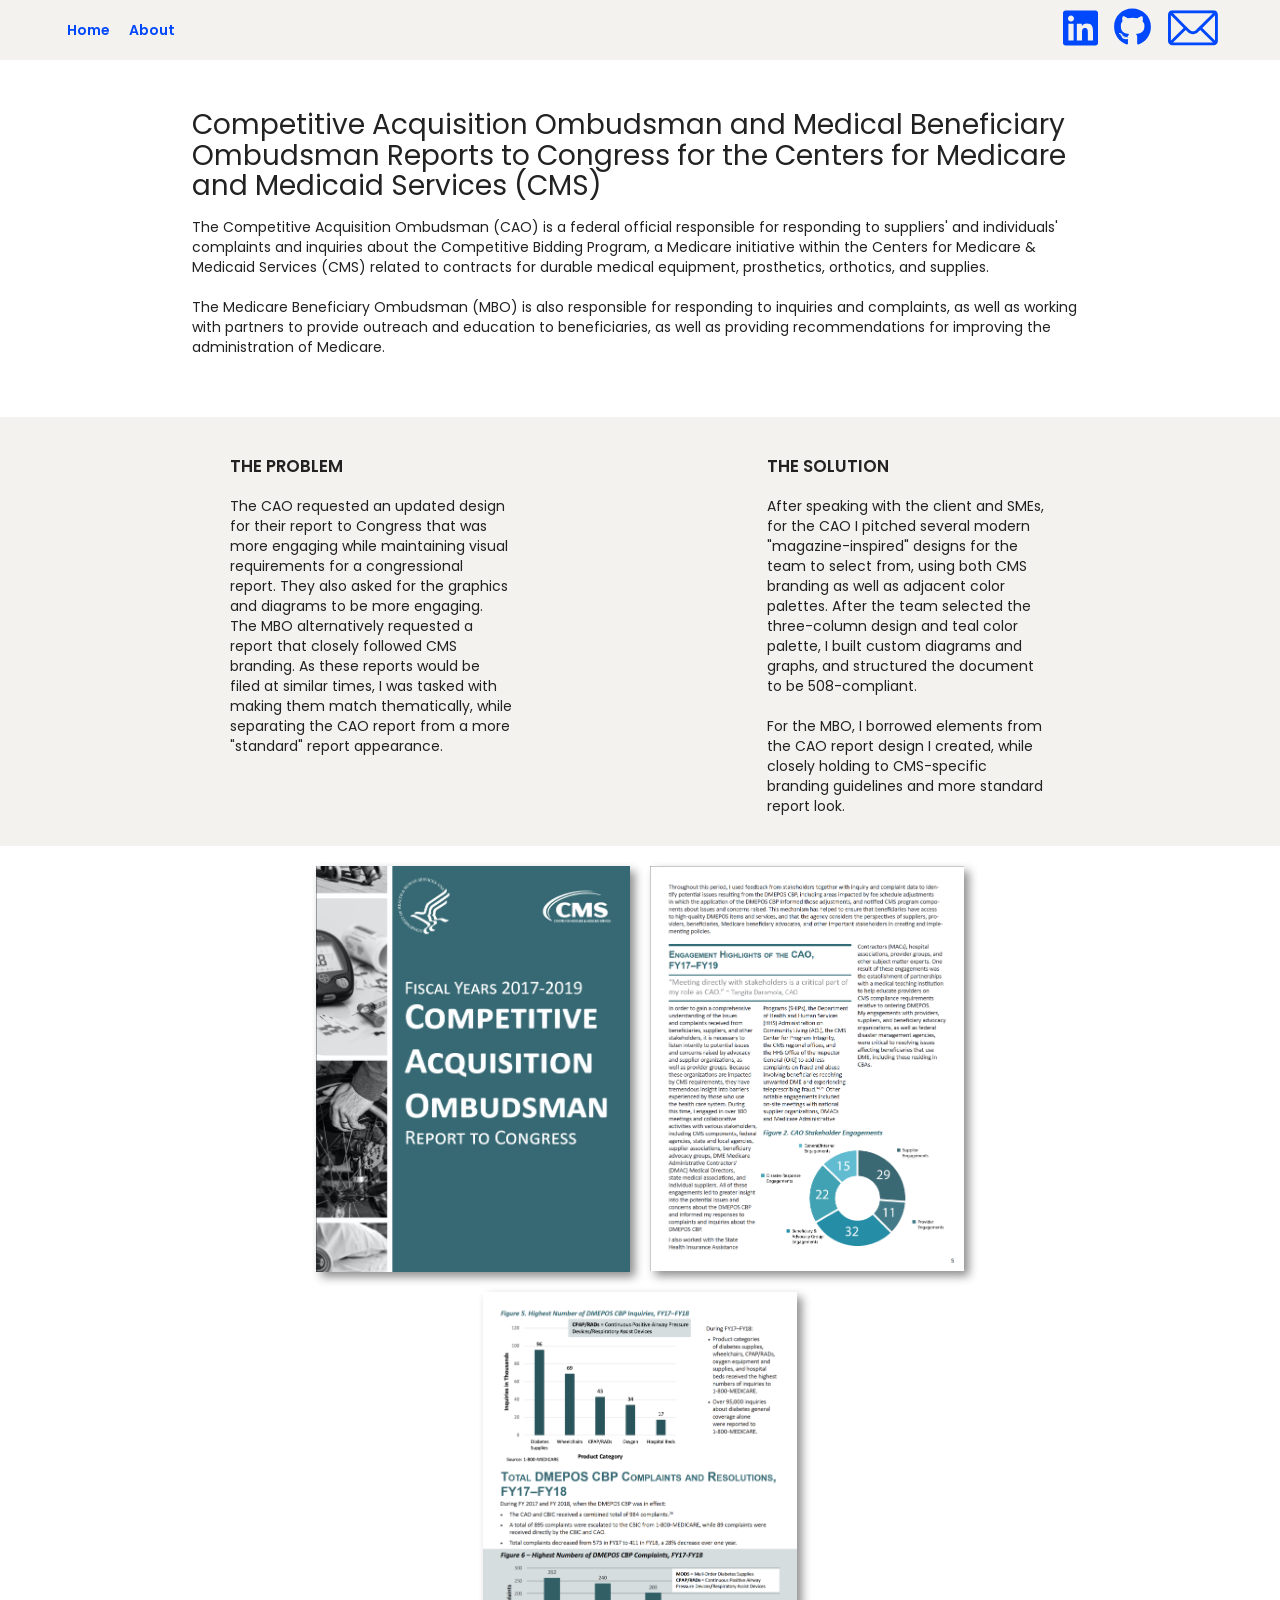
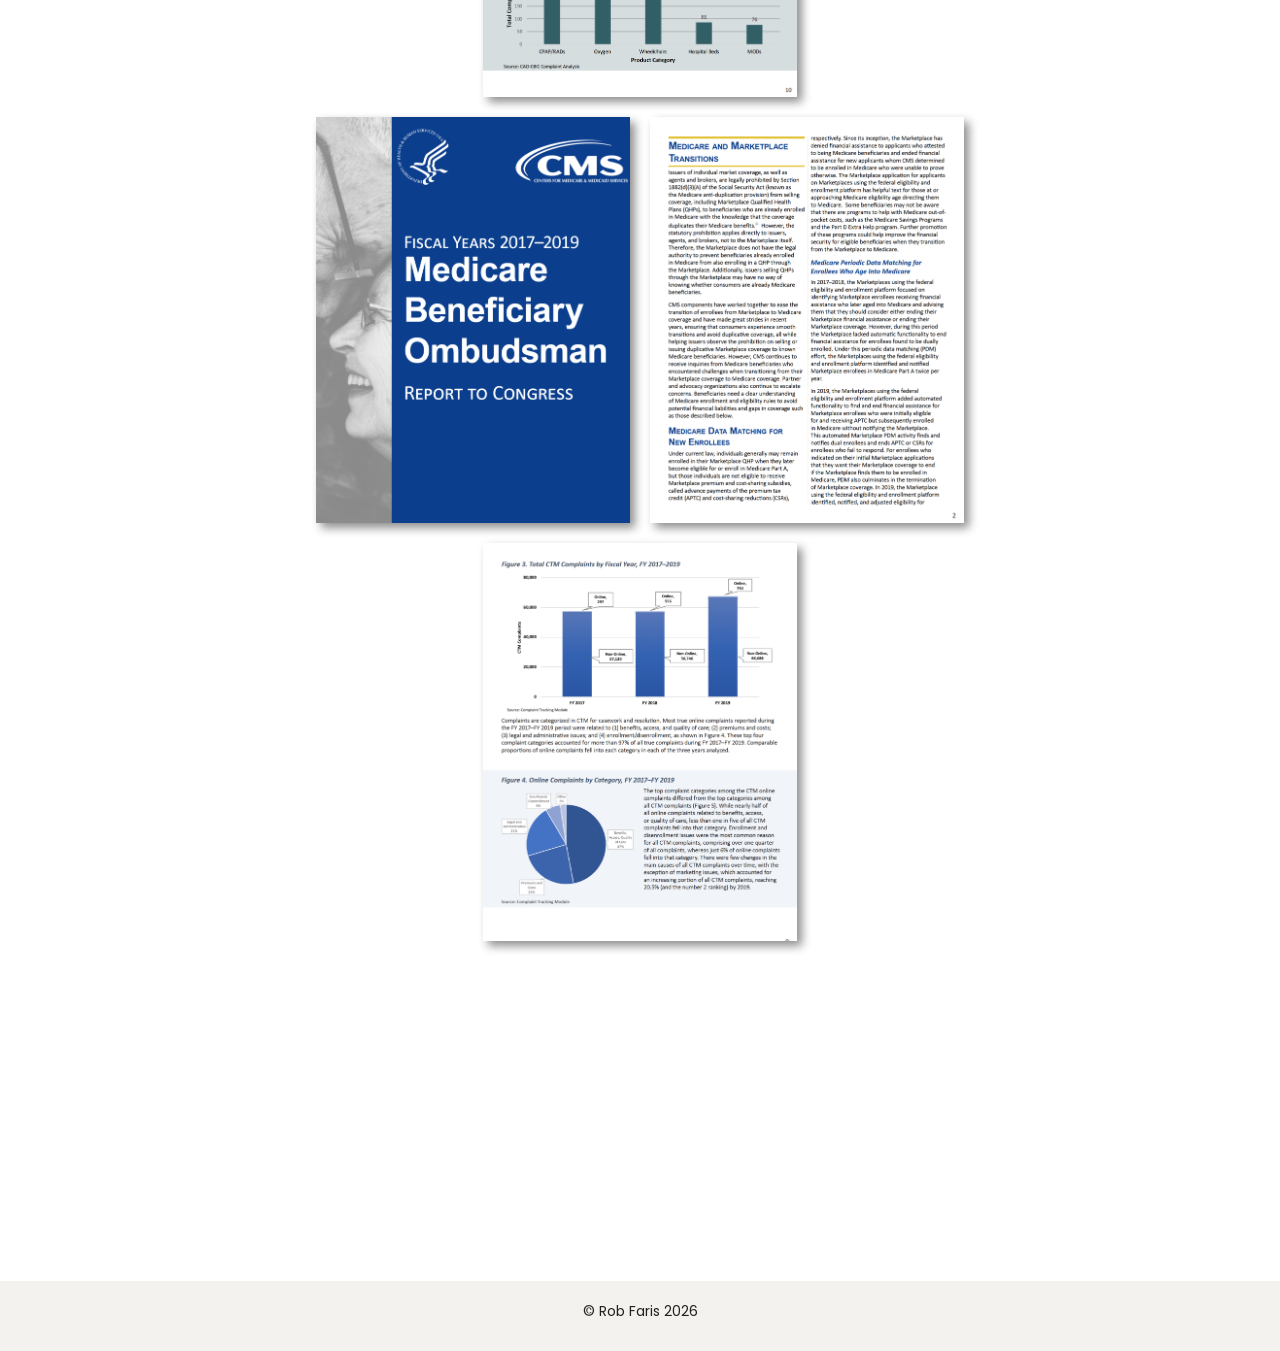
<file: reports-to-congress.html>
<!DOCTYPE html>
<html lang="en">
<head>
    <meta charset="UTF-8">
    <meta http-equiv="X-UA-Compatible" content="IE=edge">
    <meta name="viewport" content="width=device-width, initial-scale=1.0">
    <link rel="icon" href="assets/selfportrait.svg" sizes="any" type="image/svg+xml">
    <link rel="stylesheet" href="//fonts.googleapis.com/css?family=Poppins:300,400,600,700&amp;lang=en" />
     <!-- Latest compiled and minified CSS -->
    <link rel="stylesheet" href="https://maxcdn.bootstrapcdn.com/bootstrap/3.4.1/css/bootstrap.min.css">

    <!-- jQuery library -->
    <script src="https://ajax.googleapis.com/ajax/libs/jquery/3.7.1/jquery.min.js"></script>

    <!-- Latest compiled JavaScript -->
    <script src="https://maxcdn.bootstrapcdn.com/bootstrap/3.4.1/js/bootstrap.min.js"></script>

    <!-- Google tag (gtag.js) -->
    <!-- <script async src="https://www.googletagmanager.com/gtag/js?id=G-28LJF8GNLP"></script>
    <script>
    window.dataLayer = window.dataLayer || [];
    function gtag(){dataLayer.push(arguments);}
    gtag('js', new Date());

    gtag('config', 'G-28LJF8GNLP');
    </script> -->

    <!-- Site stylesheet -->
    <link rel="stylesheet" href="styles.css">
    <title>Rob Faris</title>
</head>
<body>
    <div class="header">
        <div class="header-left">
            <a href="/">Home</a>
            <a href="about.html">About</a>
        </div>
        <ul class="header-nav">
            <li><a href="https://www.linkedin.com/in/robfarisdesign"><svg xmlns="http://www.w3.org/2000/svg" height="40" width="35" viewBox="0 0 448 512"><!--!Font Awesome Free 6.5.1 by @fontawesome - https://fontawesome.com License - https://fontawesome.com/license/free Copyright 2023 Fonticons, Inc.--><path fill="#60ABE8" d="M416 32H31.9C14.3 32 0 46.5 0 64.3v383.4C0 465.5 14.3 480 31.9 480H416c17.6 0 32-14.5 32-32.3V64.3c0-17.8-14.4-32.3-32-32.3zM135.4 416H69V202.2h66.5V416zm-33.2-243c-21.3 0-38.5-17.3-38.5-38.5S80.9 96 102.2 96c21.2 0 38.5 17.3 38.5 38.5 0 21.3-17.2 38.5-38.5 38.5zm282.1 243h-66.4V312c0-24.8-.5-56.7-34.5-56.7-34.6 0-39.9 27-39.9 54.9V416h-66.4V202.2h63.7v29.2h.9c8.9-16.8 30.6-34.5 62.9-34.5 67.2 0 79.7 44.3 79.7 101.9V416z"/></svg></a></li>
            <li><a href="https://github.com/robfaris"><svg xmlns="http://www.w3.org/2000/svg" height="38" width="37" viewBox="0 0 496 512"><!--!Font Awesome Free 6.5.1 by @fontawesome - https://fontawesome.com License - https://fontawesome.com/license/free Copyright 2023 Fonticons, Inc.--><path fill="#60ABE8" d="M165.9 397.4c0 2-2.3 3.6-5.2 3.6-3.3 .3-5.6-1.3-5.6-3.6 0-2 2.3-3.6 5.2-3.6 3-.3 5.6 1.3 5.6 3.6zm-31.1-4.5c-.7 2 1.3 4.3 4.3 4.9 2.6 1 5.6 0 6.2-2s-1.3-4.3-4.3-5.2c-2.6-.7-5.5 .3-6.2 2.3zm44.2-1.7c-2.9 .7-4.9 2.6-4.6 4.9 .3 2 2.9 3.3 5.9 2.6 2.9-.7 4.9-2.6 4.6-4.6-.3-1.9-3-3.2-5.9-2.9zM244.8 8C106.1 8 0 113.3 0 252c0 110.9 69.8 205.8 169.5 239.2 12.8 2.3 17.3-5.6 17.3-12.1 0-6.2-.3-40.4-.3-61.4 0 0-70 15-84.7-29.8 0 0-11.4-29.1-27.8-36.6 0 0-22.9-15.7 1.6-15.4 0 0 24.9 2 38.6 25.8 21.9 38.6 58.6 27.5 72.9 20.9 2.3-16 8.8-27.1 16-33.7-55.9-6.2-112.3-14.3-112.3-110.5 0-27.5 7.6-41.3 23.6-58.9-2.6-6.5-11.1-33.3 2.6-67.9 20.9-6.5 69 27 69 27 20-5.6 41.5-8.5 62.8-8.5s42.8 2.9 62.8 8.5c0 0 48.1-33.6 69-27 13.7 34.7 5.2 61.4 2.6 67.9 16 17.7 25.8 31.5 25.8 58.9 0 96.5-58.9 104.2-114.8 110.5 9.2 7.9 17 22.9 17 46.4 0 33.7-.3 75.4-.3 83.6 0 6.5 4.6 14.4 17.3 12.1C428.2 457.8 496 362.9 496 252 496 113.3 383.5 8 244.8 8zM97.2 352.9c-1.3 1-1 3.3 .7 5.2 1.6 1.6 3.9 2.3 5.2 1 1.3-1 1-3.3-.7-5.2-1.6-1.6-3.9-2.3-5.2-1zm-10.8-8.1c-.7 1.3 .3 2.9 2.3 3.9 1.6 1 3.6 .7 4.3-.7 .7-1.3-.3-2.9-2.3-3.9-2-.6-3.6-.3-4.3 .7zm32.4 35.6c-1.6 1.3-1 4.3 1.3 6.2 2.3 2.3 5.2 2.6 6.5 1 1.3-1.3 .7-4.3-1.3-6.2-2.2-2.3-5.2-2.6-6.5-1zm-11.4-14.7c-1.6 1-1.6 3.6 0 5.9 1.6 2.3 4.3 3.3 5.6 2.3 1.6-1.3 1.6-3.9 0-6.2-1.4-2.3-4-3.3-5.6-2z"/></svg></a></li>
            <li><a href="mailto: robfarisdesign@gmail.com"><img src="assets/mail.svg" height="50" width ="50"></a>
        </ul>
    </div>
    <div class="subpage-title tile">
        <h1>Competitive Acquisition Ombudsman and Medical Beneficiary Ombudsman Reports to Congress for the Centers for Medicare and Medicaid Services (CMS)</h1>
        <p>The Competitive Acquisition Ombudsman (CAO) is a federal official responsible for responding to suppliers' and individuals' complaints and inquiries about the Competitive Bidding Program, a Medicare initiative within the Centers for Medicare & Medicaid Services (CMS) related to contracts for durable medical equipment, prosthetics, orthotics, and supplies.<br><br>The Medicare Beneficiary Ombudsman (MBO) is also responsible for responding to inquiries and complaints, as well as working with partners to provide outreach and education to beneficiaries, as well as providing recommendations for improving the administration of Medicare.</p>
    </div>
    <div class="subpage-bar subpage-demo tile">
        <div class="subpage-bar text">
            <h2>The Problem</h2>
            <p>The CAO requested an updated design for their report to Congress that was more engaging while maintaining visual requirements for a congressional report.  They also asked for the graphics and diagrams to be more engaging.  The MBO alternatively requested a report that closely followed CMS branding.  As these reports would be filed at similar times, I was tasked with making them match thematically, while separating the CAO report from a more "standard" report appearance.</p>
        </div>
        <div class="subpage-bar text">
            <h2>The Solution</h2>
            <p>After speaking with the client and SMEs, for the CAO I pitched several modern "magazine-inspired" designs for the team to select from, using both CMS branding as well as adjacent color palettes.  After the team selected the three-column design and teal color palette, I built custom diagrams and graphs, and structured the document to be 508-compliant.<br><br>For the MBO, I borrowed elements from the CAO report design I created, while closely holding to CMS-specific branding guidelines and more standard report look.</p>        
        </div>
    </div>
   <div class="videobox tile" id="graphicsbox">
      <div class="video-box thumbnails" id="graphics">
          <img src="assets\design\CAOreport3.png" style="cursor: pointer;" onclick="window.location='assets/design/CAOreport3.png';">
          <img src="assets\design\CAOreport.png" style="cursor: pointer;" onclick="window.location='assets/design/CAOreport.png';">
          <img src="assets\design\CAOreport2.png" style="cursor: pointer;" onclick="window.location='assets/design/CAOreport2.png';">
        </div>
        <div class="video-box thumbnails" id="graphics">
            <img src="assets\design\MBOreport2.png" style="cursor: pointer;" onclick="window.location='assets/design/MBOreport2.png';">
            <img src="assets\design\MBOreport.png" style="cursor: pointer;" onclick="window.location='assets/design/MBOreport.png';">
            <img src="assets\design\MBOreport3.png" style="cursor: pointer;" onclick="window.location='assets/design/MBOreport3.png';">          
        </div>
    </div>
    <h2 class="contact tile">For more information, get in touch.</h2>
    <div class="button-bar tile">
        <div class="button-bar btn">
            <div id="email-icon" style="cursor: pointer;" onclick="window.location='mailto: robfarisdesign@gmail.com';">
                <img src="assets/mail.svg" height="80" width ="80">            
            </div>
            <div id="linkedn-circle" style="cursor: pointer;" onclick="window.location='https://www.linkedin.com/in/robfarisdesign';">
                <svg xmlns="http://www.w3.org/2000/svg" height="75" width="65.5" viewBox="0 0 448 512"><!--!Font Awesome Free 6.5.1 by @fontawesome - https://fontawesome.com License - https://fontawesome.com/license/free Copyright 2023 Fonticons, Inc.--><path fill="#60ABE8" d="M416 32H31.9C14.3 32 0 46.5 0 64.3v383.4C0 465.5 14.3 480 31.9 480H416c17.6 0 32-14.5 32-32.3V64.3c0-17.8-14.4-32.3-32-32.3zM135.4 416H69V202.2h66.5V416zm-33.2-243c-21.3 0-38.5-17.3-38.5-38.5S80.9 96 102.2 96c21.2 0 38.5 17.3 38.5 38.5 0 21.3-17.2 38.5-38.5 38.5zm282.1 243h-66.4V312c0-24.8-.5-56.7-34.5-56.7-34.6 0-39.9 27-39.9 54.9V416h-66.4V202.2h63.7v29.2h.9c8.9-16.8 30.6-34.5 62.9-34.5 67.2 0 79.7 44.3 79.7 101.9V416z"/></svg>
            </div>
        </div>
    </div>
    <div class="footer">
        <p>© Rob Faris 2026</p>
    </div>

</body>
<script>
    let elementsArray = document.querySelectorAll(".tile");
    window.addEventListener('scroll', fadeIn ); 
    function fadeIn() {
        for (var i = 0; i < elementsArray.length; i++) {
            var elem = elementsArray[i]
            var distInView = elem.getBoundingClientRect().top - window.innerHeight + 20;
            if (distInView < 0) {
                elem.classList.add("inview");
            } else {
                elem.classList.remove("inview");
            }
        }
    }
    fadeIn()
</script>
</html>
</file>
<file: styles.css>
html {
    scroll-behavior: smooth;
}

body {
    display: flex;
    flex-direction: column;
    align-items: left;
    width: 100%;
    padding: 0;
    margin: 0;
    font-family: "Poppins", Verdana, Geneva, Tahoma, sans-serif;
    background-color: #FFFFFF;
    color: #222222;
}

h1 {
    font-size: 2em;
    font-weight: 400;
    color: #222222;
    margin: 0;
    padding-bottom: 15px;
}

h2 {
    font-size: 1.2em;
    font-weight: 400;
    color: #222222;
    margin-bottom: 0;
}

h3 {
    font-size: 1em;
    font-weight: 400;
    color: #222222;
}

h4 {
    font-size: 1.5em;
    font-weight: 200;
    color: #2222;
}

p {
    color: #222222;
    font-size: 14px;
}

a {
    text-decoration: none;
    color: #0048fc;
}

a:hover {
    color:#002EA1;
    text-decoration: underline;
    text-decoration-thickness: 3px;
}

.button {
    background:    #0048fc;
    border: 0;
    border-radius: 5px;
    padding: 5px;    
    width: 100px;
    color:         #ffffff;
    text-align:    center;
}

.button:hover {
    color: #ffffff;
    background: #002EA1;
    text-decoration: none;
}

hr {
  border: 0;
  clear:both;
  display:block;
  width: 40%;               
  background-color:#959595;
  height: 1px;
  margin-top: 0;
  margin-bottom: 0;
}

path {
    fill: #0048fc;
}
.tile {
    -webkit-transform: translateY(50px) translateZ(0);
    transform: translateY(50px) translateZ(0);
    -webkit-transition-delay: .3s;
    -o-transition-delay: .3s;
    transition-delay: .3s;
    -webkit-transition: .4s;
    -o-transition: .4s;
    transition: .4s;
    opacity: 0;
}

.inview {
    opacity: 1;
    -webkit-transform: translateY(0px) rotate(0deg) translateZ(0);
    transform: translateY(0px) rotate(0deg) translateZ(0);
}

.header {
    display: flex;
    justify-content: space-between;
    align-items: center;
    width: 100%;
    background-color: #F3F2EE;
}

.header-left {
    display: flex;
    flex-direction: row;
    gap: 16px;
    margin-left: 5%;
}

.header .header-nav {
    display: flex;
    padding: 8px 5% 5px;
    list-style-type: none;
    font-size: 18px;
    gap: 16px;
    z-index: 1;
    margin-bottom: 0;
}

.header-nav li:hover {
    opacity: 70%;
    transition: opacity 300ms;
}

.header a {
    padding-left: 3%;
    font-weight: 600;
}

.header img {
    height: 40px;
}

.top-bar {
    display: flex;
    justify-content: space-between;
    align-items: flex-start;
    width: 100%;
    color: #F9FAF8;
    padding: 30px 0 50px 0;
}

.top-bar .text {
    display: flex;
    flex-direction: column;
    align-items: flex-start;
    width: 30%;
    padding: 0;
    margin: 0 auto;
}

.top-bar .text h2 {
    padding: 0;
}

.subpage-title {
    display: flex;
    flex-direction: column;
    justify-content: space-around;
    align-items: flex-start;
    padding: 50px 15% 50px 15%;
    width: 100%;
}
.demo-bar {
    display: flex;
    justify-content: space-around;
    align-items: center;
    width: 100%;
    color: #F9FAF8;
    padding: 50px 10% 50px 10%;
    gap: 20px 50px;
}

.top-demo {
    background-color: #F3F2EE;
}

.demo-bar .text {
    display: flex;
    flex-direction: column;
    justify-content: space-between;
    align-items: flex-start;
    width: 40%;
    margin-right: 10%;
}

.demo-bar img {
    height: 280px;
}

.demo-bar .image {
    height: 200px;
    display: flex;
    justify-content: center;
    align-items: center;
    flex: 1 1 100%;
    margin: 80px 15% 50px;
}

.subpage-bar {
    display: flex;
    justify-content: space-around;
    align-items: flex-start;
    width: 100%;
    color: #F9FAF8;
    padding: 10px 10% 10px 10%;
    gap: 20px 50px;
}

.subpage-demo {
    background-color: #F3F2EE;
}

.subpage-bar .text {
    display: flex;
    flex-direction: column;
    justify-content: space-between;
    align-items: flex-start;
    width: 100%;
}

.subpage-bar .text h2 {
    font-weight: 600;
    text-transform: uppercase;
}

.section-header {
    color: #222222;
    margin: 20px 15%;
    font-size: 2em;
}

.info-bar {
    display: flex;
    flex-direction: column;
    align-items: left;
    margin: 0 15%;
}

.info-bar h3 {
    font-weight: 600;
}
.info-bar-blue {
    padding-left: 0; 
    margin-bottom: 15px;
    margin-right: 5%; 
    color: #222222; 
}

.info-bar-orange {
    color: #222222;
    padding-left: 0; 
    margin-bottom: 15px;
    margin-right: 5%; 
}

.info-bar-blocks {
    display: flex;
    justify-content: flex-start;
    flex-wrap: wrap;
    gap: 10px;
}

.info-bar-blocks.blue p {
    color: #222222;
    width: 150px;
    height: 50px;
    padding-top: 12px;
    padding-bottom: 5px;
    padding-left: 15px;
    border-style: solid;
    border-color: #60ABE8;
    border-width: 2px;
    border-radius: 15px;
    align-items: center;
    margin: 0;
}

.info-bar-blocks.orange p {
    color: #222222;
    width: 150px;
    height: 50px;
    padding-top: 12px;
    padding-bottom: 5px;
    padding-left: 15px;
    border-style: solid;
    border-color: #0048fc;
    border-width: 2px;
    border-radius: 15px;
    align-items: center;
    margin: 0;
}

.modular p {
    background-color: #F3F2EE;
    padding-top: 12px;
    padding-bottom: 12px;
    padding-left: 15px;
    width: 95%;
}

.work-text {
    margin: 0 15% 100px;
    font-size: 1.2em;
}

.work-bar {
    display: flex;
    flex-direction: row;
    justify-content: center;
    gap: 50px;
    margin: 30px 15% 50px 15%;
    text-align: center;
    flex-flow: wrap;
    padding: 0;
    color: #60ABE8;
}

.work-bar-part {
    display: flex;
    flex-direction: column;
    background-color: #363E51;
    justify-content: center;
    align-self: center;
    flex: 1 1 auto;
    height: 200px;
    max-width: 350px;
    padding-bottom: 200px;
    font-size: 1.1em;
    margin: 50px 0 50px;
    color: #60ABE8;
}

.work-bar-part:hover {
    color: #DBB778;
    transition: color 200ms;
}

.work-bar-part:hover img {
    border-radius: 50%;
    background-color: #DBB778;
    transition: background-color 200ms;
}

.icon-wrapper {
    align-self: center;
    flex: 1 1 auto;
    margin-top: 50px;
    width: 250px;
    padding: 0;
}

.mobile-info {
    display: none;
}

.video-text {
    text-align: center;
    align-self: center;
    padding: 20px;
    margin: 0;
    color: #60ABE8;
}

.videobox {
    display: flex;
    flex-direction: column;
    justify-content: flex-start;
    align-items: center;
    padding: 30px 25%;
    margin-bottom: 80px;
}

.videobox .graphics {
    align-items: center;
}

.videobox .thumbnails {
    display: flex;
    flex-direction: row;
    justify-content: center;
    gap: 20px;
    margin-top: 20px;
    flex-wrap: wrap;
    filter: drop-shadow(5px 5px 5px #8f8f8f);
}

.videobox .thumbnails img {
    width: 35%;
    height: 100%;
}

.thumbnail-img:hover {
    opacity: 60%;
    transition: opacity 200ms;
}

#video-mobile {
    display: none;
}

.graphics-box {
  display: flex;
  align-items: center;
  justify-content: center;
  flex-direction: column;
  margin-bottom: 80px;
  background: #363E51;
  padding: 40px 0;
}

.graphics-box h3 {
    color:#DBB778;
    padding-bottom: 0;
}

.carousel {
    display: flex;
    align-items: center;
    flex-direction: row;
    gap: 20px;
    flex-wrap: wrap;
}

.card .img {
    display: flex;
    align-items: flex-start;
    justify-content: flex-start;
    width: 300px;
    height: 300px;
    overflow: hidden;
    -webkit-filter: brightness(75%);
}

.card:hover img{
    -webkit-filter: brightness(50%);
    -webkit-transition: all .2s ease;
    -moz-transition: all .2s ease;
    -o-transition: all .2s ease;
    -ms-transition: all .2s ease;
    transition: all .2s ease;
    opacity: 50%;
}

.card:hover .identifier {
    opacity: 100%;
    visibility: visible;
}

h3.identifier {
    background-color: #60ABE8;
    color: #1F2937;
    padding: 10px 15px 10px 10px;
    /* visibility: hidden; */
    position: absolute;
    padding-left: 10px;
    z-index: 1;
}

.card img {
    height: 300px;
    object-fit: cover;
}

.pdf {
    width: 300px;
}

.contact {
    text-align: center;
    color:#222222;
    padding: 0;
    margin-top: 50px;
}

.button-bar {
    width: 35%;
    max-width: 350px;
    min-width: 100px;
    display: flex;
    align-items: center;
    justify-content: space-around;
    align-self: center;
    margin: 0 0 20px 0;
}

.button-bar .btn {
    display: flex;
    width: 30%;
    align-items: center;
    padding: 10px 10px;
    /* background-color: #363E51; */
    flex: 0 1 80%;
}

#video-header {
    margin-bottom: 20px;
}

#email-icon:hover{
    opacity: 50%;
    transition: opacity 300ms;
}

#linkedn-circle:hover{
    opacity: 50%;
    transition: opacity 300ms;
}

.footer {
    width: 100%;
    background-color: #F3F2EE;
    color: #222222;
    text-align: center;
    padding: 20px 0;
}

#attractor {
    font-size: 1.2em;
}

#caption {
    font-size: .9em;
}

#gif-bar img {
    height: 280px; 
    margin-bottom: 10px;
}

#video-portfolio {
    display: flex;
    justify-content: flex-start;
    flex-wrap: wrap;
    width: 100%;
    gap: 20px;
    margin-bottom: 20px;
}

#video-portfolio .button {
    width: auto;
    padding: 10px 20px;
}

#page-container {
    position: relative;
    min-height: 95vh;
  }
  
#content-wrap {
    padding-bottom: 2.5rem;    /* Footer height */
  }


#graphicsbox {
    padding: 0 15% 50px;
    text-align: left;
    align-items: flex-start;
}

#graphicsbox h2 {
    margin-left: 0;
    margin-top: 50px;
}

#graphics {
    justify-content: center;
}

@media only screen and (max-width: 1000px) {
    .demo-bar {
        padding: 50px 5% 50px 5%;
    }
}

@media only screen and (max-width: 750px) {
    /* html, body {
    overflow-x: hidden;
    }

    body {
    position: relative
    } */

    hr {
        display: none;
    } 

    .header-nav {
        align-items: flex-end
    }

    .header-nav li img {
        vertical-align: baseline;
    }

    .top-bar {
        flex-direction: column-reverse;
        margin: 0;
        padding: 10px 0 20px 0;
    }

    .top-bar img{
        width: 90%;
        padding: 0;
    }

    .top-bar .text {
        font-size: .8em;
        padding: 0 0 0 10%;
        margin: 0;
        width: 100%;
    }

    .top-bar .text h2 {
        margin:10px;
    }

    .demo-bar {
        flex-direction: column;
        align-items: center;
        margin: 0;
        gap: 10px;
        padding: 10px 5% 10px 5%;
    }

   .flex-reverse {
        flex-direction: column-reverse;
    }

    .demo-bar .text {
        width: 100%;
        margin: 0;
        padding: 15px 0;
        align-items: center;
    }

    .demo-bar img {
        height: auto;
        width: 100%;
    }

    .info-bar {
        margin: 0 5%;
    }
    
    .info-bar-blocks.blue p {
        width: auto;
        padding-right: 15px;
    }
        
    .info-bar-blocks.orange p {
        width: auto;
        padding-right: 15px;
    }

    .subpage-bar {
        padding: 10px 5% 10px 5%;
    }

    .subpage-bar .text {
        padding: 0;
    }

    .card img {
        -webkit-filter: brightness(50%);
    }

    .card h3 {
        visibility: visible;
    }

    .break {
        display: flex;
        break-after: always;
    }
    .button-bar {
        flex-direction: column;
        justify-content: center;
        align-items: center;
    }
    .mobile-info {
        display: flex;
        align-self: flex-start;
    }
    #contact {
        align-items: center;
        padding-left: 20px;
    }
    .button-bar .btn {
        border-radius: 0;
        padding: 15px 30px;
        gap: 10px;
    }
    
    .subpage-title {
        padding: 20px 5% 20px 5%;
    }

    .subpage-bar {
        flex-direction: column;
        gap: 0;
    }

    .section-header {
        margin: 20px 5%;
    }

    #video-portfolio .button {
        text-align: left;
    }

    #gif-bar img {
        height: auto;
        width: 100%;
    }

    #video-player {
        display: none;
    }

    .videobox {
        padding: 30px 10%;
        margin: 0;
    }

    #graphicsbox {
        padding: 0 10%;
    }

    #video-mobile {
        display: flex;
    }
    #video-mobile img {
        width: 150px;
    }
    #graphics {
        display: flex;
    }

    #graphics img {
        width: 100%;
    }

}
</file>
